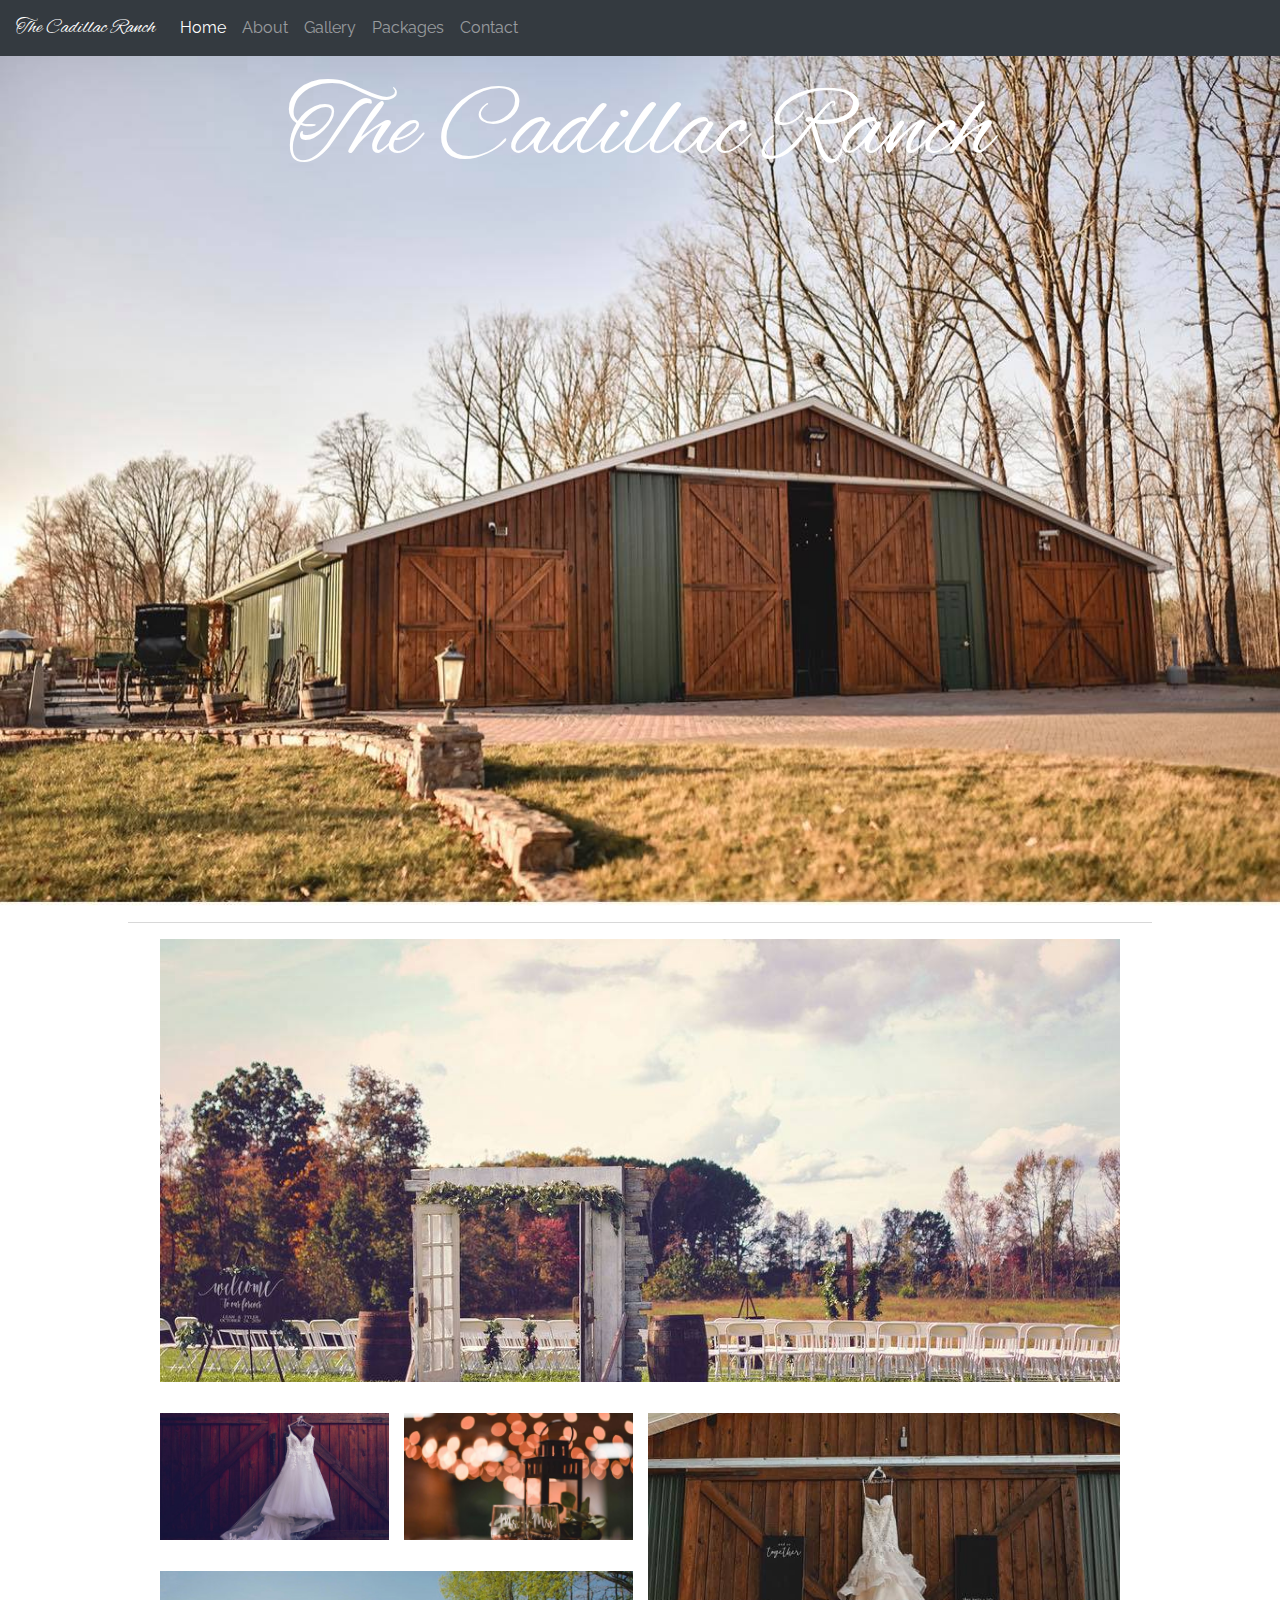
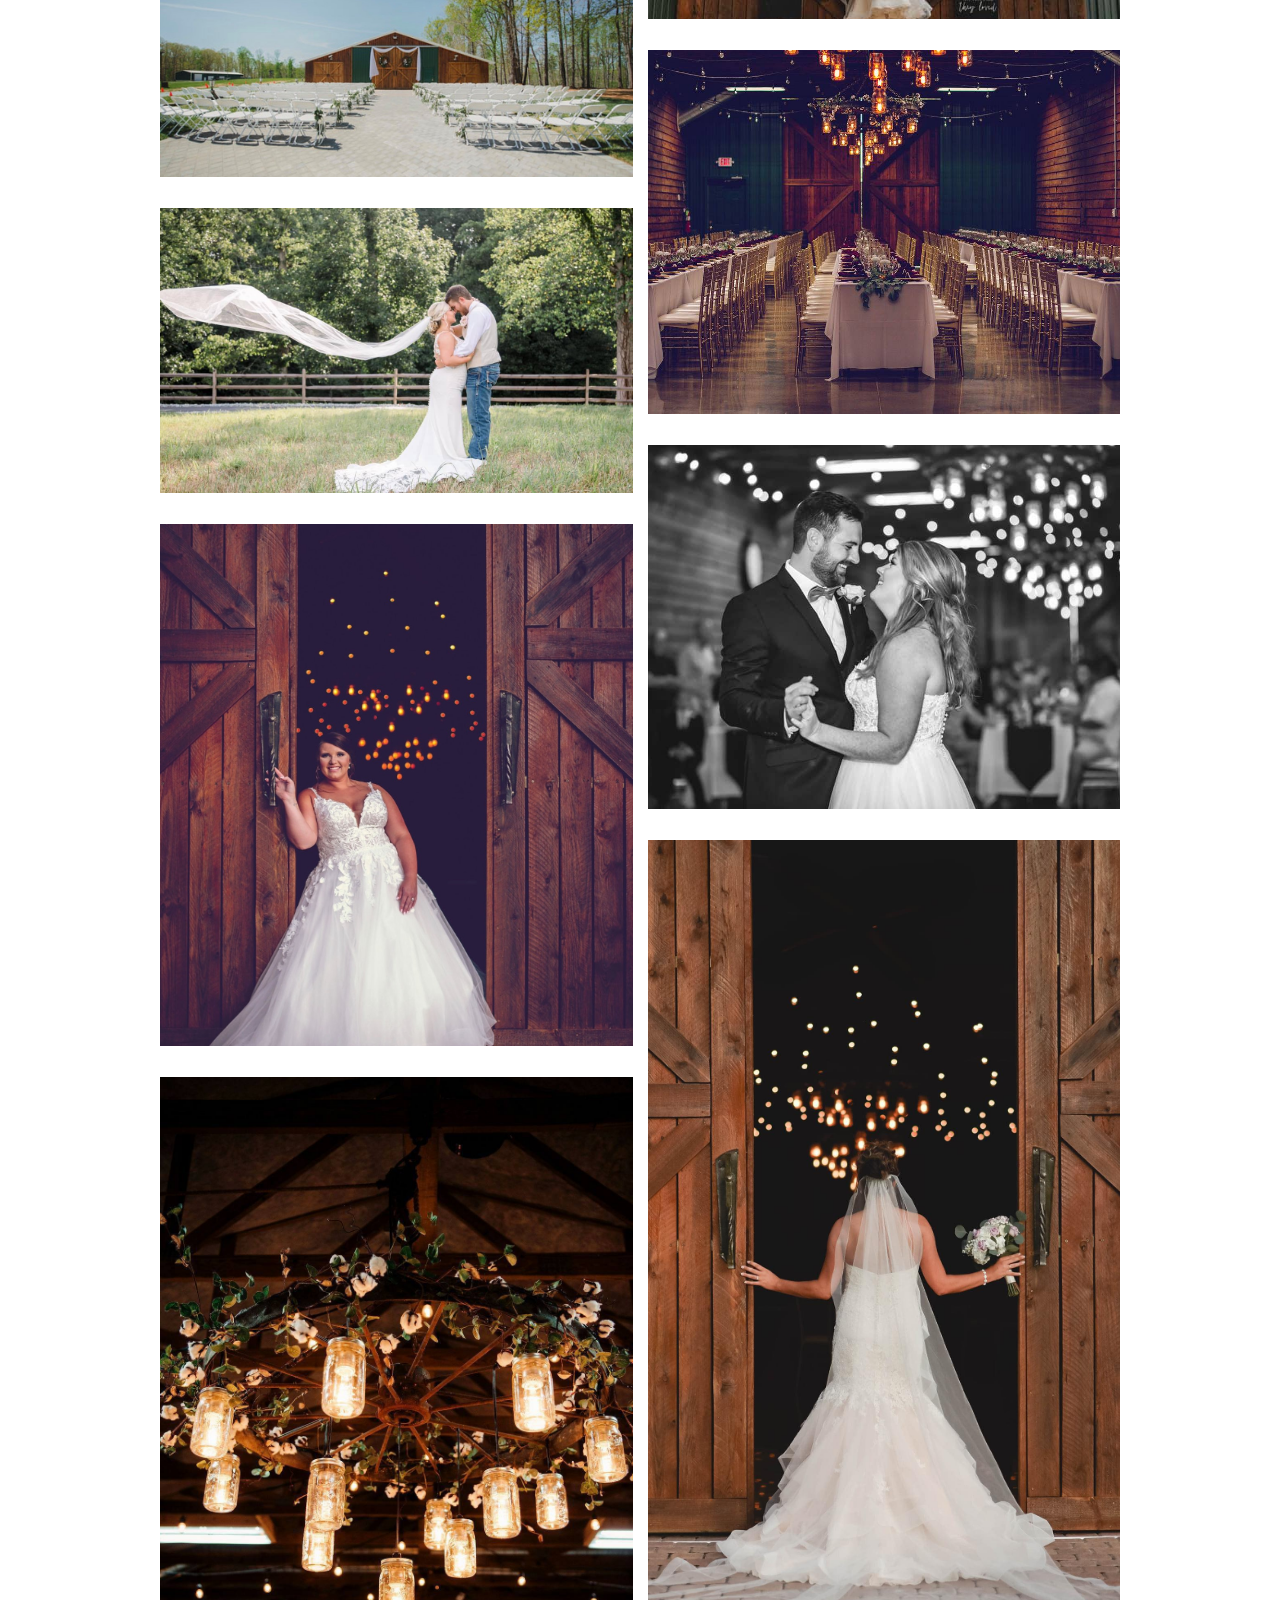
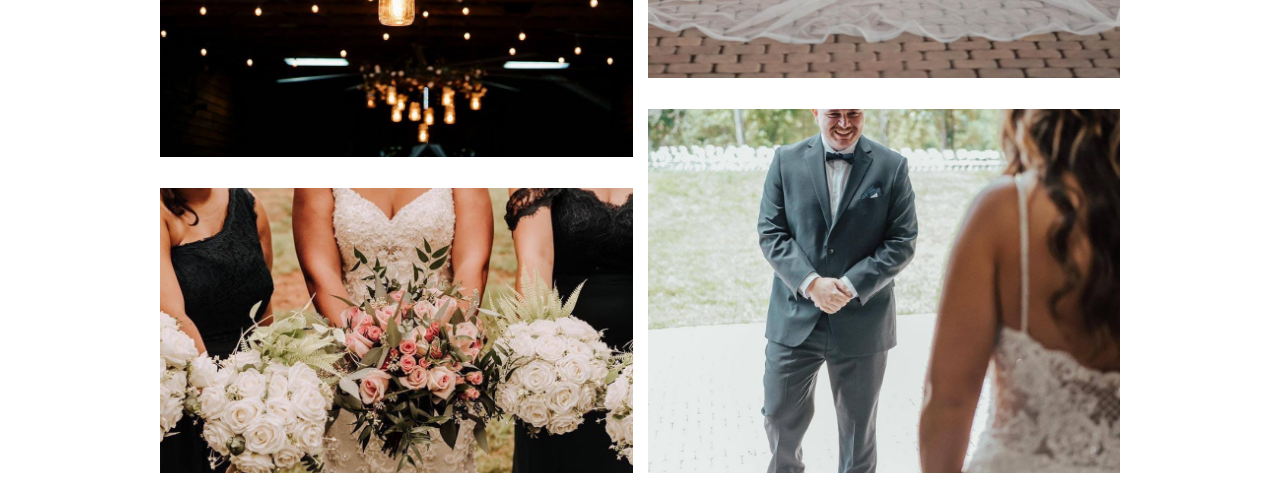
<file: index.html>
<!DOCTYPE HTML>
<html>

<head>
	<title>The Cadillac Ranch</title>
	<meta charset="utf-8" />
	<meta name="viewport" content="width=device-width, initial-scale=1, user-scalable=no" />
	<link rel="stylesheet" href="assets/css/main.css" />
	<link rel="stylesheet" href="https://stackpath.bootstrapcdn.com/bootstrap/4.3.1/css/bootstrap.min.css"
		integrity="sha384-ggOyR0iXCbMQv3Xipma34MD+dH/1fQ784/j6cY/iJTQUOhcWr7x9JvoRxT2MZw1T" crossorigin="anonymous">
	<script src="https://code.jquery.com/jquery-3.3.1.slim.min.js"
		integrity="sha384-q8i/X+965DzO0rT7abK41JStQIAqVgRVzpbzo5smXKp4YfRvH+8abtTE1Pi6jizo"
		crossorigin="anonymous"></script>
	<script src="https://cdnjs.cloudflare.com/ajax/libs/popper.js/1.14.7/umd/popper.min.js"
		integrity="sha384-UO2eT0CpHqdSJQ6hJty5KVphtPhzWj9WO1clHTMGa3JDZwrnQq4sF86dIHNDz0W1"
		crossorigin="anonymous"></script>
	<script src="https://stackpath.bootstrapcdn.com/bootstrap/4.3.1/js/bootstrap.min.js"
		integrity="sha384-JjSmVgyd0p3pXB1rRibZUAYoIIy6OrQ6VrjIEaFf/nJGzIxFDsf4x0xIM+B07jRM"
		crossorigin="anonymous"></script>
	<noscript>
		<link rel="stylesheet" href="assets/css/noscript.css" />
	</noscript>
</head>

<body class="is-preload">
	<nav class="navbar sticky-top navbar-expand-lg navbar-dark bg-dark scrolling-navbar"> <a class="navbar-brand"
			href="#">The Cadillac Ranch</a>
		<button class="navbar-toggler" type="button" data-toggle="collapse" data-target="#navbarTogglerDemo02"
			aria-controls="navbarTogglerDemo02" aria-expanded="false" aria-label="Toggle navigation"> <span
				class="navbar-toggler-icon"></span> </button>
		<div class="collapse navbar-collapse" id="navbarTogglerDemo02" style="height: 40px;">
			<ul class="navbar-nav mr-auto mt-2 mt-lg-0">
				<li class="nav-item active"> <a class="nav-link" href="#">Home<span class="sr-only">(current)</span></a> </li>
				<li class="nav-item"> <a class="nav-link" href="about.html">About</a> </li>
				<li class="nav-item"> <a class="nav-link" href="gallery.html">Gallery</a> </li>
				<li class="nav-item"> <a class="nav-link" href="packages.html">Packages</a> </li>
				<li class="nav-item"> <a class="nav-link" href="contact.html">Contact</a> </li>
			</ul>
		</div>
	</nav>
	<div class="wrapHeader" style="position: relative;">
		<div class="galleryHeader">
			<figure class="gallery__item gallery__item--bg-0">
				<div class="container" class="galleryHeader__img">
					<p class="weddingHeader" style="color: white; font-size: 8vw; ">The Cadillac Ranch</p>
				</div>
				<img src="images/bg.jpg" alt="03" class="galleryHeader__img" style="width: 100%;">
				
			</figure>
		</div>
	</div>
	<hr class="solid" style="margin-left: 10vw; margin-right: 10vw; background-color: black; opacity: 15%;">

		<div id="wrapper">
			
			<div class="wrap">

				<div class="gallery">
						<figure class="gallery__item gallery__item--bg-1">
						<a href="#img3"> <img src="images/fulls/03.jpg" alt="03" class="gallery__img"> </a>
						<div class="lightbox" id="img3"> <img src="images/fulls/03.jpg" alt=""> <a href="#_"
								class="btn-close">&times;</a> </div>
					</figure>
					<figure class="gallery__item gallery__item--1">
						<a href="#img1"> <img src="images/fulls/01.jpg" alt="01" class="gallery__img"> </a>
						<div class="lightbox" id="img1"> <img src="images/fulls/01.jpg" alt=""> <a href="#_"
								class="btn-close">&times;</a> </div>
					</figure>
					<figure class="gallery__item gallery__item--2">
						<a href="#img2"> <img src="images/fulls/02.jpg" alt="02" class="gallery__img"> </a>
						<div class="lightbox" id="img2"> <img src="images/fulls/02.jpg" alt=""> <a href="#_"
								class="btn-close">&times;</a> </div>
					</figure>
					<figure class="gallery__item gallery__item--4">
						<a href="#img4"> <img src="images/fulls/04.jpg" alt="04" class="gallery__img"> </a>
						<div class="lightbox" id="img4"> <img src="images/fulls/04.jpg" alt=""> <a href="#_"
								class="btn-close">&times;</a> </div>
					</figure>
				
					<figure class="gallery__item gallery__item--6">
						<a href="#img6"> <img src="images/fulls/06.jpg" alt="06" class="gallery__img"> </a>
						<div class="lightbox" id="img6"> <img src="images/fulls/06.jpg" alt=""> <a href="#_"
								class="btn-close">&times;</a> </div>
					</figure>
					<figure class="gallery__item gallery__item--7">
						<a href="#img7"> <img src="images/fulls/07.jpg" alt="07" class="gallery__img"> </a>
						<div class="lightbox" id="img7"> <img src="images/fulls/07.jpg" alt=""> <a href="#_"
								class="btn-close">&times;</a> </div>
					</figure>
					<figure class="gallery__item gallery__item--8">
						<a href="#img8"> <img src="images/fulls/08.jpg" alt="08" class="gallery__img"> </a>
						<div class="lightbox" id="img8"> <img src="images/fulls/08.jpg" alt=""> <a href="#_"
								class="btn-close">&times;</a> </div>
					</figure>
					<figure class="gallery__item gallery__item--9">
						<a href="#img9"> <img src="images/fulls/09.jpg" alt="09" class="gallery__img"> </a>
						<div class="lightbox" id="img9"> <img src="images/fulls/09.jpg" alt=""> <a href="#_"
								class="btn-close">&times;</a> </div>
					</figure>
					<figure class="gallery__item gallery__item--15">
						<a href="#img15"> <img src="images/fulls/15.jpg" alt="15" class="gallery__img"> </a>
						<div class="lightbox" id="img15"> <img src="images/fulls/15.jpg" alt=""> <a href="#_"
								class="btn-close">&times;</a> </div>
					</figure>
					<figure class="gallery__item gallery__item--16">
						<a href="#img16"> <img src="images/fulls/16.jpg" alt="16" class="gallery__img"> </a>
						<div class="lightbox" id="img16"> <img src="images/fulls/16.jpg" alt=""> <a href="#_"
								class="btn-close">&times;</a> </div>
					</figure>
					<figure class="gallery__item gallery__item--17">
						<a href="#img17"> <img src="images/fulls/17.jpg" alt="17" class="gallery__img"> </a>
						<div class="lightbox" id="img17"> <img src="images/fulls/17.jpg" alt=""> <a href="#_"
								class="btn-close">&times;</a> </div>
					</figure>
					<figure class="gallery__item gallery__item--18">
						<a href="#img18"> <img src="images/fulls/18.jpg" alt="18" class="gallery__img"> </a>
						<div class="lightbox" id="img18"> <img src="images/fulls/18.jpg" alt=""> <a href="#_"
								class="btn-close">&times;</a> </div>
					</figure>
					<figure class="gallery__item gallery__item--20">
						<a href="#img20"> <img src="images/fulls/20.jpg" alt="20" class="gallery__img"> </a>
						<div class="lightbox" id="img20"> <img src="images/fulls/20.jpg" alt=""> <a href="#_"
								class="btn-close">&times;</a> </div>
					</figure>
				</div>
			</div>
		</div>
	</div>
	<script src="assets/js/jquery.min.js"></script>
	<script src="assets/js/jquery.poptrox.min.js"></script>
	<script src="assets/js/browser.min.js"></script>
	<script src="assets/js/breakpoints.min.js"></script>
	<script src="assets/js/util.js"></script>
	<script src="assets/js/main.js"></script>
</body>

</html>
</file>
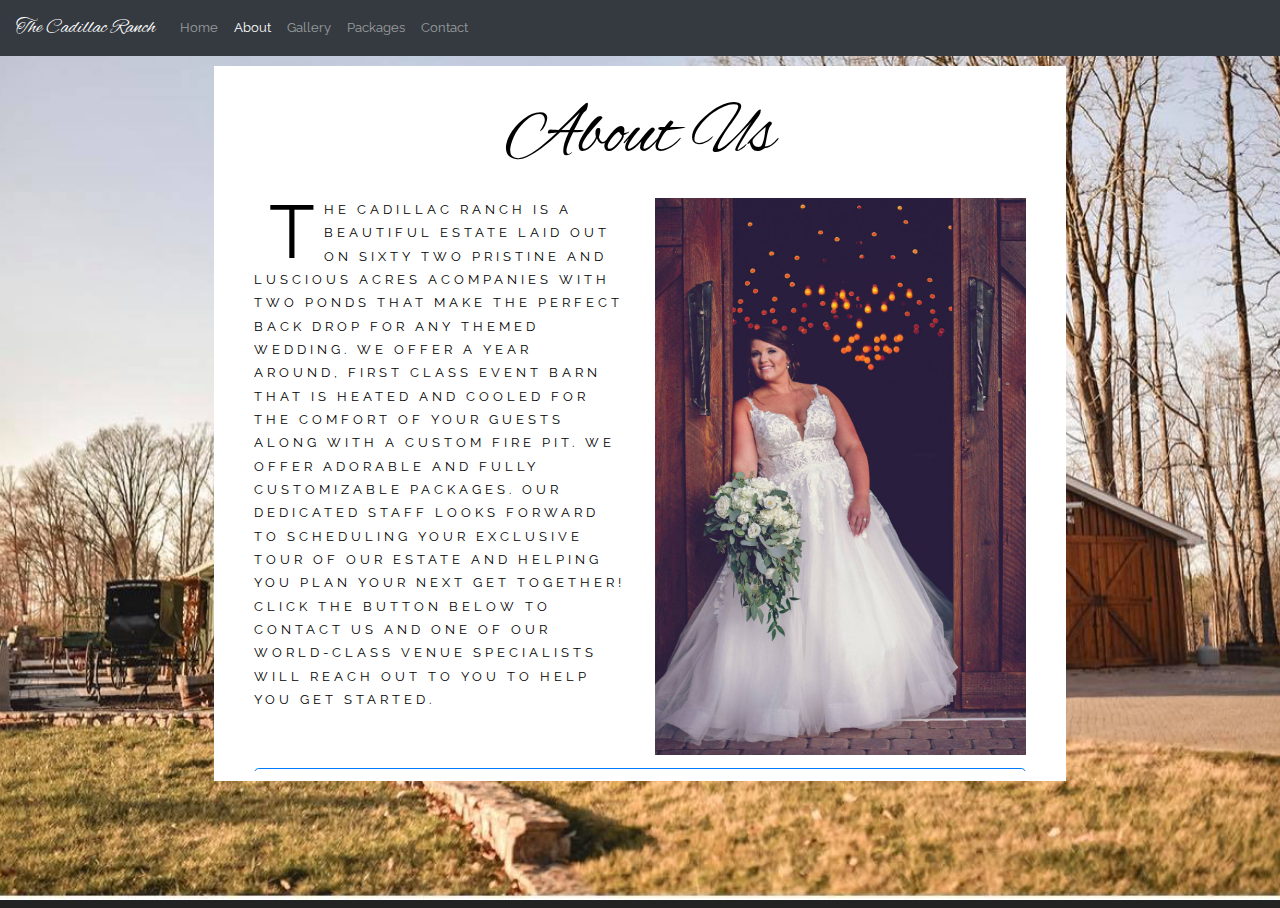
<file: about.html>
<!DOCTYPE HTML>
<html>

<head>
	<title>The Cadillac Ranch</title>
	<meta charset="utf-8" />
	<meta name="viewport" content="width=device-width, initial-scale=1, user-scalable=no" />
	<link rel="stylesheet" href="https://stackpath.bootstrapcdn.com/bootstrap/4.3.1/css/bootstrap.min.css"
		integrity="sha384-ggOyR0iXCbMQv3Xipma34MD+dH/1fQ784/j6cY/iJTQUOhcWr7x9JvoRxT2MZw1T" crossorigin="anonymous">
	<link rel="stylesheet" href="assets/css/main.css" />
	<noscript>
		<link rel="stylesheet" href="assets/css/noscript.css" />
	</noscript>
	<script src="https://code.jquery.com/jquery-3.3.1.slim.min.js"
		integrity="sha384-q8i/X+965DzO0rT7abK41JStQIAqVgRVzpbzo5smXKp4YfRvH+8abtTE1Pi6jizo"
		crossorigin="anonymous"></script>
	<script src="https://cdnjs.cloudflare.com/ajax/libs/popper.js/1.14.7/umd/popper.min.js"
		integrity="sha384-UO2eT0CpHqdSJQ6hJty5KVphtPhzWj9WO1clHTMGa3JDZwrnQq4sF86dIHNDz0W1"
		crossorigin="anonymous"></script>
	<script src="https://stackpath.bootstrapcdn.com/bootstrap/4.3.1/js/bootstrap.min.js"
		integrity="sha384-JjSmVgyd0p3pXB1rRibZUAYoIIy6OrQ6VrjIEaFf/nJGzIxFDsf4x0xIM+B07jRM"
		crossorigin="anonymous"></script>
</head>

<body class="is-preload" onload="onPageLoad()">
	<nav class="navbar sticky-top navbar-expand-lg navbar-dark bg-dark scrolling-navbar"> <a class="navbar-brand"
			href="index.html">The Cadillac Ranch</a>
		<button class="navbar-toggler" type="button" data-toggle="collapse" data-target="#navbarTogglerDemo02"
			aria-controls="navbarTogglerDemo02" aria-expanded="false" aria-label="Toggle navigation"> <span
				class="navbar-toggler-icon"></span> </button>
		<div class="collapse navbar-collapse" id="navbarTogglerDemo02" style="height: 40px;">
			<ul class="navbar-nav mr-auto mt-2 mt-lg-0">
				<li class="nav-item"> <a class="nav-link" href="index.html">Home</a> </li>
				<li class="nav-item active"> <a class="nav-link" href="#">About<span
							class="sr-only">(current)</span></a> </li>
				<li class="nav-item"> <a class="nav-link" href="gallery.html">Gallery</a> </li>
				<li class="nav-item"> <a class="nav-link" href="packages.html">Packages</a> </li>
				<li class="nav-item"> <a class="nav-link" href="contact.html">Contact</a> </li>
			</ul>
		</div>
	</nav>
	<div class="parallaxNoScroll">
		<div id="galleryWrapper">
			<section id="main" style="overflow: hidden; align-self: center;">
				<div class="itemsContact" style="align-items: center;">
					<div class="item span-10" style="align-items: center; height: calc(85vh - 70px)">
						<p class="weddingHeaderNoPosition" style="text-align: center; font-size: 72; margin-top: 25px; margin-bottom: 25px;">About Us </p>

						<div class="container" style="overflow: hidden; align-items: center;">
							<div class='container'>
								<div class='row'>
									<div class='col-md'>
										<div class='text' style="line-height: 1.75em; letter-spacing: 4px;">
											<p><span class="firstcharacter">T</span>HE CADILLAC RANCH IS A BEAUTIFUL ESTATE LAID OUT ON SIXTY TWO PRISTINE
												AND LUSCIOUS ACRES ACOMPANIES WITH TWO PONDS THAT MAKE THE PERFECT BACK
												DROP FOR ANY THEMED WEDDING. WE OFFER A YEAR AROUND, FIRST CLASS EVENT
												BARN THAT IS HEATED AND COOLED FOR THE COMFORT OF YOUR GUESTS ALONG WITH
												A CUSTOM FIRE PIT. WE OFFER ADORABLE AND FULLY CUSTOMIZABLE PACKAGES.
												OUR DEDICATED STAFF LOOKS FORWARD TO SCHEDULING YOUR EXCLUSIVE TOUR OF
												OUR ESTATE AND HELPING YOU PLAN YOUR NEXT GET TOGETHER! CLICK THE BUTTON BELOW TO CONTACT US AND ONE OF OUR WORLD-CLASS VENUE SPECIALISTS WILL REACH OUT TO YOU TO HELP YOU GET STARTED.</p>												
										</div>
										<br />
										<br />
									</div>
									<div class='col-md'>
										<img src='images/fulls/au-1.jpg'
											alt='' style="width: 100%; float: right; ">
									</div>
								</div>
								<br />
								<a class="btn btn-outline-primary btn-lg btn-block" href="contact.html" role="button">Contact Us for Booking Details</a>
								<br />
							</div>
						</div>
					</div>
			</section>
		</div>
	</div>
	<script src="assets/js/jquery.min.js"></script>
	<script src="assets/js/jquery.poptrox.min.js"></script>
	<script src="assets/js/browser.min.js"></script>
	<script src="assets/js/breakpoints.min.js"></script>
	<script src="assets/js/util.js"></script>
	<script src="assets/js/about.js"></script>
</body>

</html>
</file>
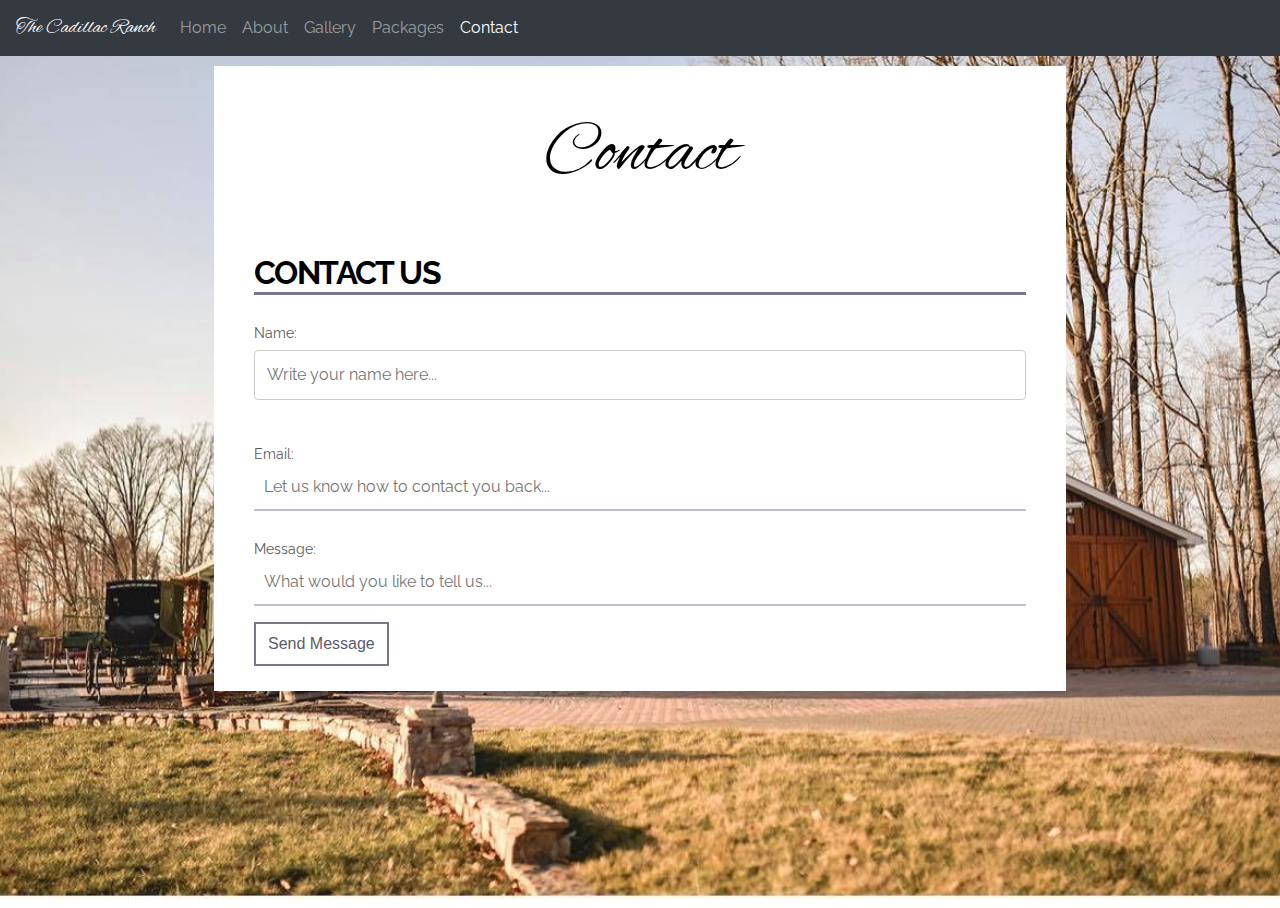
<file: contact.html>
<!DOCTYPE HTML>
<html>

<head>
	<title>The Cadillac Ranch</title>
	<meta charset="utf-8" />
	<meta name="viewport" content="width=device-width, initial-scale=1, user-scalable=no" />
	<link rel="stylesheet" href="assets/css/main.css" />
	<link rel="stylesheet" href="https://stackpath.bootstrapcdn.com/bootstrap/4.3.1/css/bootstrap.min.css"
		integrity="sha384-ggOyR0iXCbMQv3Xipma34MD+dH/1fQ784/j6cY/iJTQUOhcWr7x9JvoRxT2MZw1T" crossorigin="anonymous">
	<script src="https://code.jquery.com/jquery-3.3.1.slim.min.js"
		integrity="sha384-q8i/X+965DzO0rT7abK41JStQIAqVgRVzpbzo5smXKp4YfRvH+8abtTE1Pi6jizo"
		crossorigin="anonymous"></script>
	<script src="https://cdnjs.cloudflare.com/ajax/libs/popper.js/1.14.7/umd/popper.min.js"
		integrity="sha384-UO2eT0CpHqdSJQ6hJty5KVphtPhzWj9WO1clHTMGa3JDZwrnQq4sF86dIHNDz0W1"
		crossorigin="anonymous"></script>
	<script src="https://stackpath.bootstrapcdn.com/bootstrap/4.3.1/js/bootstrap.min.js"
		integrity="sha384-JjSmVgyd0p3pXB1rRibZUAYoIIy6OrQ6VrjIEaFf/nJGzIxFDsf4x0xIM+B07jRM"
		crossorigin="anonymous"></script>
		<link rel="stylesheet" href="https://use.fontawesome.com/releases/v5.0.8/css/all.css" integrity="sha384-3AB7yXWz4OeoZcPbieVW64vVXEwADiYyAEhwilzWsLw+9FgqpyjjStpPnpBO8o8S" crossorigin="anonymous">

	<noscript>
		<link rel="stylesheet" href="assets/css/noscript.css" />
	</noscript>
</head>

<body class="is-preload">
	<nav class="navbar sticky-top navbar-expand-lg navbar-dark bg-dark scrolling-navbar"> <a class="navbar-brand"
			href="index.html">The Cadillac Ranch</a>
		<button class="navbar-toggler" type="button" data-toggle="collapse" data-target="#navbarTogglerDemo02"
			aria-controls="navbarTogglerDemo02" aria-expanded="false" aria-label="Toggle navigation"> <span
				class="navbar-toggler-icon"></span> </button>
		<div class="collapse navbar-collapse" id="navbarTogglerDemo02" style="height: 40px;">
			<ul class="navbar-nav mr-auto mt-2 mt-lg-0">
				<li class="nav-item"> <a class="nav-link" href="index.html">Home</a> </li>
				<li class="nav-item"> <a class="nav-link" href="about.html">About</a> </li>
				<li class="nav-item"> <a class="nav-link" href="gallery.html">Gallery</a> </li>
				<li class="nav-item"> <a class="nav-link" href="packages.html">Packages</a> </li>
				<li class="nav-item active"> <a class="nav-link" href="#">Contact<span class="sr-only">(current)</span></a> </li>
			</ul>
		</div>
	</nav>
	<div class="parallaxNoScroll">
		<div id="galleryWrapper">
			<section id="main" style="overflow: hidden;">
				<div class="itemsContact">
					<div class="item span-10" style="align-items: center; height: calc(75vh - 70px)">
						<p class="weddingHeaderNoPosition"
							style="text-align: center; font-size: 72; margin-top: 25px; margin-bottom: 25px;">Contact
						</p>
						<form class="form" action="mail.php" method="POST" >
							<h2 style="color: black; font-weight: bolder; border-bottom: 3px solid #78788c;">CONTACT US
							</h2>
							<p class="pform" type="Name:">
								<input placeholder="Write your name here..." type="text" name="name">
							</p>
							<p class="pform" type="Email:">
								<input placeholder="Let us know how to contact you back..." type="email" name="email">
							</p>
							<p class="pform" type="Message:">
								<input placeholder="What would you like to tell us..." name="message">
							</p>
							<button>Send Message</button>
							<br />
							<br />
							
							
						</form>
						<div>
							<p style="color: gray; text-align: center;">
							<span class="fa fa-envelope"></span>thecadillacranchvenue@gmail.com |
							<span class="fa fa-phone"></span> 336-264-6610 |
							<span class="fab fa-facebook-f"></span> <a href="https://www.facebook.com/cadillacranchvenue" style="color: gray; text-decoration: underline;">The Cadillac Ranch</a>
						</p>
						<br />
						</div>
					</div>
			</section>
		</div>
	</div>
	<script src="assets/js/jquery.min.js"></script>
	<script src="assets/js/jquery.poptrox.min.js"></script>
	<script src="assets/js/browser.min.js"></script>
	<script src="assets/js/breakpoints.min.js"></script>
	<script src="assets/js/util.js"></script>
	<script src="assets/js/about.js"></script>
</body>

</html>
</file>
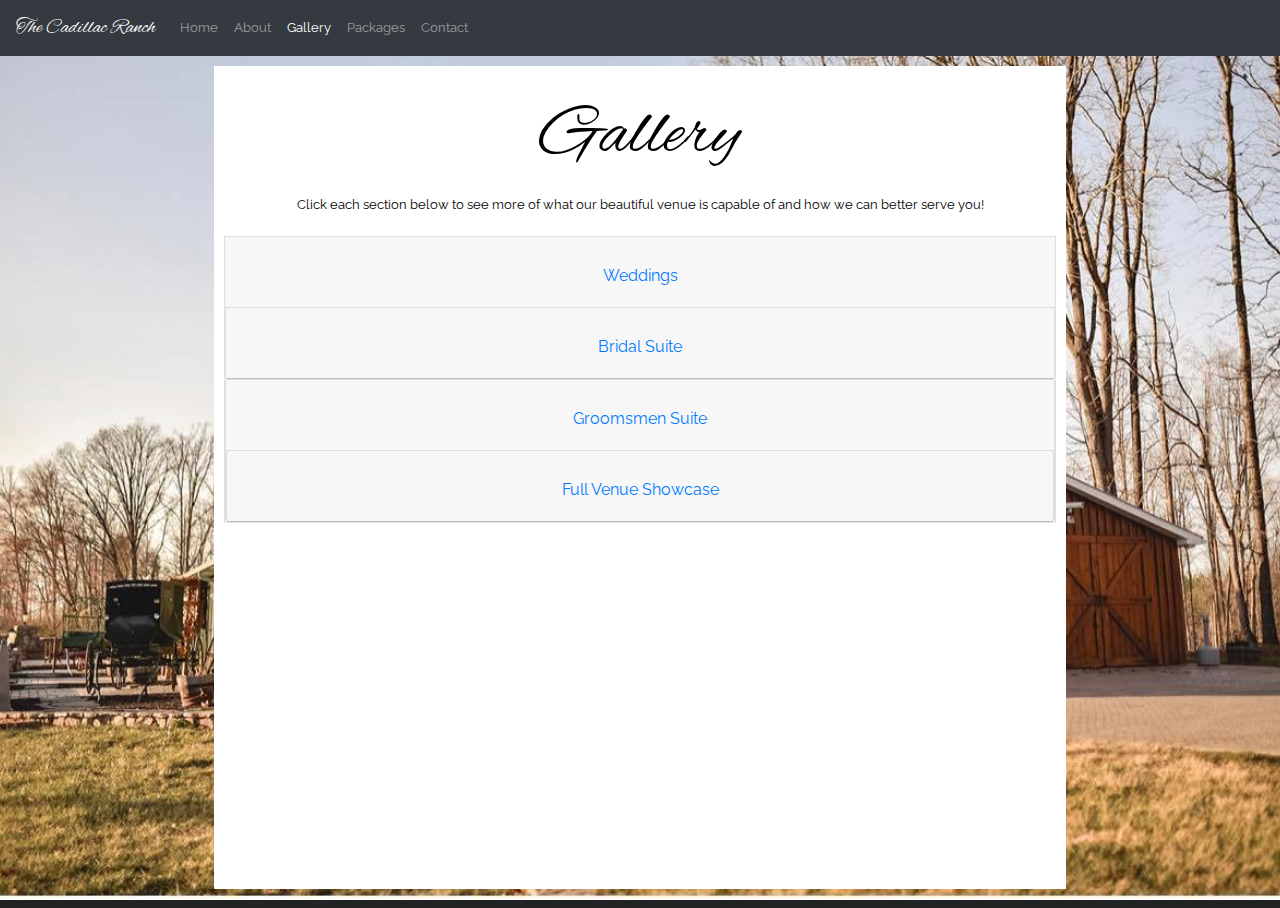
<file: gallery.html>
<!DOCTYPE HTML>
<html>

<head>
	<title>The Cadillac Ranch</title>
	<meta charset="utf-8" />
	<meta name="viewport" content="width=device-width, initial-scale=1, user-scalable=no" />
	<link rel="stylesheet" href="https://stackpath.bootstrapcdn.com/bootstrap/4.3.1/css/bootstrap.min.css"
		integrity="sha384-ggOyR0iXCbMQv3Xipma34MD+dH/1fQ784/j6cY/iJTQUOhcWr7x9JvoRxT2MZw1T" crossorigin="anonymous">
	<link rel="stylesheet" href="assets/css/main.css" />
	<noscript>
		<link rel="stylesheet" href="assets/css/noscript.css" />
	</noscript>
	<script src="https://code.jquery.com/jquery-3.3.1.slim.min.js"
		integrity="sha384-q8i/X+965DzO0rT7abK41JStQIAqVgRVzpbzo5smXKp4YfRvH+8abtTE1Pi6jizo"
		crossorigin="anonymous"></script>
	<script src="https://cdnjs.cloudflare.com/ajax/libs/popper.js/1.14.7/umd/popper.min.js"
		integrity="sha384-UO2eT0CpHqdSJQ6hJty5KVphtPhzWj9WO1clHTMGa3JDZwrnQq4sF86dIHNDz0W1"
		crossorigin="anonymous"></script>
	<script src="https://stackpath.bootstrapcdn.com/bootstrap/4.3.1/js/bootstrap.min.js"
		integrity="sha384-JjSmVgyd0p3pXB1rRibZUAYoIIy6OrQ6VrjIEaFf/nJGzIxFDsf4x0xIM+B07jRM"
		crossorigin="anonymous"></script>
</head>

<body class="is-preload">
	<nav class="navbar sticky-top navbar-expand-lg navbar-dark bg-dark scrolling-navbar"> <a class="navbar-brand"
			href="index.html">The Cadillac Ranch</a>
		<button class="navbar-toggler" type="button" data-toggle="collapse" data-target="#navbarTogglerDemo02"
			aria-controls="navbarTogglerDemo02" aria-expanded="false" aria-label="Toggle navigation"> <span
				class="navbar-toggler-icon"></span> </button>
		<div class="collapse navbar-collapse" id="navbarTogglerDemo02" style="height: 40px;">
			<ul class="navbar-nav mr-auto mt-2 mt-lg-0">
				<li class="nav-item"> <a class="nav-link" href="index.html">Home</a> </li>
				<li class="nav-item"> <a class="nav-link" href="about.html">About</a> </li>
				<li class="nav-item active"> <a class="nav-link" href="#">Gallery<span
							class="sr-only">(current)</span></a> </li>
				<li class="nav-item"> <a class="nav-link" href="packages.html">Packages</a> </li>
				<li class="nav-item"> <a class="nav-link" href="contact.html">Contact</a> </li>
			</ul>
		</div>
	</nav>
	<div class="parallaxNoScroll">
		<div id="galleryWrapper">
			<section id="main" style="overflow: hidden;">
				<div class="itemsContact">
					<div class="item span-11">
						<p class="weddingHeaderNoPosition"
							style="text-align: center; font-size: 72; margin-top: 25px; margin-bottom: 25px;">Gallery
						</p>
						<p style="text-align: center; font-size: 40; margin-top: 25px; margin-bottom: 25px;">Click each
							section below to see more of what our beautiful venue is capable of and how we can better
							serve you!</p>
						<div class="accordion" id="accordionExample">
							<div class="card text-center">
								<div class="card-header" id="headingOne">
									<h2 class="mb-0">
										<button class="btn btn-link" type="button" data-toggle="collapse"
											data-target="#collapseOne" aria-expanded="true" aria-controls="collapseOne">
											Weddings
										</button>
									</h2>
								</div>
								<div id="collapseOne" class="collapse" aria-labelledby="headingOne"
									data-parent="#accordionExample">
									<div class="card-body" style="margin: 0; padding: 0;">
										<div class="flexbox">
											<!-- <img class="flex" src="images/fulls/g1.jpg" alt="">  -->
											<a href="#img1"> <img src="images/fulls/g27.jpg" alt="1"
													class="gallery__img_padding"> </a>
											<div class="lightbox" id="img1"> <img src="images/fulls/g1.jpg" alt=""
													style="margin: 25px"> <a href="#_" class="btn-close">&times;</a>
											</div>
											<a href="#img2"> <img src="images/fulls/g2.jpg" alt="2"
													class="gallery__img_padding"> </a>
											<div class="lightbox" id="img2"> <img src="images/fulls/g2.jpg" alt=""> <a
													href="#_" class="btn-close">&times;</a> </div>
											<a href="#img3"> <img src="images/fulls/g3.jpg" alt="3"
													class="gallery__img_padding"> </a>
											<div class="lightbox" id="img3"> <img src="images/fulls/g3.jpg" alt=""> <a
													href="#_" class="btn-close">&times;</a> </div>
											<a href="#img4"> <img src="images/fulls/g4.jpg" alt="4"
													class="gallery__img_padding"> </a>
											<div class="lightbox" id="img4"> <img src="images/fulls/g4.jpg" alt=""> <a
													href="#_" class="btn-close">&times;</a> </div>
											<a href="#img5"> <img src="images/fulls/g5.jpg" alt="5"
													class="gallery__img_padding"> </a>
											<div class="lightbox" id="img5"> <img src="images/fulls/g5.jpg" alt=""> <a
													href="#_" class="btn-close">&times;</a> </div>
											<a href="#img6"> <img src="images/fulls/g6.jpg" alt="6"
													class="gallery__img_padding"> </a>
											<div class="lightbox" id="img6"> <img src="images/fulls/g6.jpg" alt=""> <a
													href="#_" class="btn-close">&times;</a> </div>
											<a href="#img7"> <img src="images/fulls/g7.jpg" alt="7"
													class="gallery__img_padding"> </a>
											<div class="lightbox" id="img7"> <img src="images/fulls/g7.jpg" alt=""> <a
													href="#_" class="btn-close">&times;</a> </div>
											<a href="#img8"> <img src="images/fulls/g8.jpg" alt="8"
													class="gallery__img_padding"> </a>
											<div class="lightbox" id="img8"> <img src="images/fulls/g8.jpg" alt=""> <a
													href="#_" class="btn-close">&times;</a> </div>
											<a href="#img9"> <img src="images/fulls/g9.jpg" alt="9"
													class="gallery__img_padding"> </a>
											<div class="lightbox" id="img\9"> <img src="images/fulls/g9.jpg" alt=""> <a
													href="#_" class="btn-close">&times;</a> </div>
											<a href="#img10"> <img src="images/fulls/g10.jpg" alt="10"
													class="gallery__img_padding"> </a>
											<div class="lightbox" id="img10"> <img src="images/fulls/g10.jpg" alt=""> <a
													href="#_" class="btn-close">&times;</a> </div>
											<a href="#img11"> <img src="images/fulls/g11.jpg" alt="1"
													class="gallery__img_padding"> </a>
											<div class="lightbox" id="img11"> <img src="images/fulls/g11.jpg" alt=""> <a
													href="#_" class="btn-close">&times;</a> </div>
											<a href="#img12"> <img src="images/fulls/g12.jpg" alt="1"
													class="gallery__img_padding"> </a>
											<div class="lightbox" id="img12"> <img src="images/fulls/g12.jpg" alt=""> <a
													href="#_" class="btn-close">&times;</a> </div>
											<a href="#img13"> <img src="images/fulls/g13.jpg" alt="1"
													class="gallery__img_padding"> </a>
											<div class="lightbox" id="img13"> <img src="images/fulls/g13.jpg" alt=""> <a
													href="#_" class="btn-close">&times;</a> </div>
											<a href="#img14"> <img src="images/fulls/g14.jpg" alt="1"
													class="gallery__img_padding"> </a>
											<div class="lightbox" id="img14"> <img src="images/fulls/g14.jpg" alt=""> <a
													href="#_" class="btn-close">&times;</a> </div>
											<a href="#img15"> <img src="images/fulls/g15.jpg" alt="1"
													class="gallery__img_padding"> </a>
											<div class="lightbox" id="img15"> <img src="images/fulls/g15.jpg" alt=""> <a
													href="#_" class="btn-close">&times;</a> </div>
											<a href="#img16"> <img src="images/fulls/g16.jpg" alt="1"
													class="gallery__img_padding"> </a>
											<div class="lightbox" id="img16"> <img src="images/fulls/g16.jpg" alt=""> <a
													href="#_" class="btn-close">&times;</a> </div>
											<a href="#img17"> <img src="images/fulls/g17.jpg" alt="1"
													class="gallery__img_padding"> </a>
											<div class="lightbox" id="img17"> <img src="images/fulls/g17.jpg" alt=""> <a
													href="#_" class="btn-close">&times;</a> </div>
											<a href="#img18"> <img src="images/fulls/g18.jpg" alt="1"
													class="gallery__img_padding"> </a>
											<div class="lightbox" id="img18"> <img src="images/fulls/g18.jpg" alt=""> <a
													href="#_" class="btn-close">&times;</a> </div>
											<a href="#img19"> <img src="images/fulls/g19.jpg" alt="1"
													class="gallery__img_padding"> </a>
											<div class="lightbox" id="img19"> <img src="images/fulls/g19.jpg" alt=""> <a
													href="#_" class="btn-close">&times;</a> </div>
											<a href="#img20"> <img src="images/fulls/g20.jpg" alt="1"
													class="gallery__img_padding"> </a>
											<div class="lightbox" id="img20"> <img src="images/fulls/g20.jpg" alt=""> <a
													href="#_" class="btn-close">&times;</a> </div>
											<a href="#img21"> <img src="images/fulls/g21.jpg" alt="1"
													class="gallery__img_padding"> </a>
											<div class="lightbox" id="img21"> <img src="images/fulls/g21.jpg" alt=""> <a
													href="#_" class="btn-close">&times;</a> </div>
											<a href="#img22"> <img src="images/fulls/g22.jpg" alt="1"
													class="gallery__img_padding"> </a>
											<a href="#img27"> <img src="images/fulls/g1.jpg" alt="1"
													class="gallery__img_padding"> </a>
											<div class="lightbox" id="img27"> <img src="images/fulls/g1.jpg" alt=""
													style="margin: 25px"> <a href="#_" class="btn-close">&times;</a>
											</div>
											<div class="lightbox" id="img23"> <img src="images/fulls/g23.jpg" alt=""> <a
													href="#_" class="btn-close">&times;</a> </div>
											<a href="#img24"> <img src="images/fulls/g24.jpg" alt="16"
													class="gallery__img_padding"> </a>
											<div class="lightbox" id="img24"> <img src="images/fulls/g24.jpg" alt=""> <a
													href="#_" class="btn-close">&times;</a> </div>
											<a href="#img25"> <img src="images/fulls/g25.jpg" alt="16"
													class="gallery__img_padding"> </a>
											<div class="lightbox" id="img25"> <img src="images/fulls/g25.jpg" alt=""> <a
													href="#_" class="btn-close">&times;</a> </div>
											<a href="#img25"> <img src="images/fulls/g26.jpg" alt="16"
													class="gallery__img_padding"> </a>
											<div class="lightbox" id="img27"> <img src="images/fulls/g28.jpg" alt=""> <a
													href="#_" class="btn-close">&times;</a> </div>
											<a href="#img28"> <img src="images/fulls/g28.jpg" alt="16"
													class="gallery__img_padding"> </a>
											<div class="lightbox" id="img29"> <img src="images/fulls/g29.jpg" alt=""> <a
													href="#_" class="btn-close">&times;</a> </div>
											<a href="#img29"> <img src="images/fulls/g29.jpg" alt="16"
													class="gallery__img_padding"> </a>
											<div class="lightbox" id="img30"> <img src="images/fulls/g30.jpg" alt=""> <a
													href="#_" class="btn-close">&times;</a> </div>
											<a href="#img30"> <img src="images/fulls/g30.jpg" alt="16"
													class="gallery__img_padding"> </a>
											<div class="lightbox" id="img31"> <img src="images/fulls/g31.jpg" alt=""> <a
													href="#_" class="btn-close">&times;</a> </div>
											<a href="#img31"> <img src="images/fulls/g31.jpg" alt="16"
													class="gallery__img_padding"> </a>
											<!-- <img class="flex" src="images/fulls/g24.jpg" alt=""> </div> -->
										</div>
									</div>
								</div>
								<div class="card text-center">
									<div class="card-header" id="headingTwo">
										<h2 class="mb-0">
											<button class="btn btn-link collapsed" type="7button" data-toggle="collapse"
												data-target="#collapseTwo" aria-expanded="false"
												aria-controls="collapseTwo">
												Bridal Suite
											</button>
										</h2>
									</div>
									<div id="collapseTwo" class="collapse" aria-labelledby="headingTwo"
										data-parent="#accordionExample">
										<div class="flexbox">
											<div class="lightbox" id="bs1"> <img src="images/fulls/bs1.jpg" alt=""> <a
													href="#_" class="btn-close">&times;</a> </div>
											<a href="#bs1"> <img src="images/fulls/bs1.jpg" alt="16"
													class="gallery__img_padding"> </a>
											<div class="lightbox" id="bs2"> <img src="images/fulls/bs2.jpg" alt=""> <a
													href="#_" class="btn-close">&times;</a> </div>
											<a href="#bs2"> <img src="images/fulls/bs2.jpg" alt="16"
													class="gallery__img_padding"> </a>
											<div class="lightbox" id="bs3"> <img src="images/fulls/bs3.jpg" alt=""> <a
													href="#_" class="btn-close">&times;</a> </div>
											<a href="#bs3"> <img src="images/fulls/bs3.jpg" alt="16"
													class="gallery__img_padding"> </a>
											<div class="lightbox" id="bs4"> <img src="images/fulls/bs4.jpg" alt=""> <a
													href="#_" class="btn-close">&times;</a> </div>
											<a href="#bs4"> <img src="images/fulls/bs4.jpg" alt="16"
													class="gallery__img_padding"> </a>
											<div class="lightbox" id="bs5"> <img src="images/fulls/bs5.jpg" alt=""> <a
													href="#_" class="btn-close">&times;</a> </div>
											<a href="#bs5"> <img src="images/fulls/bs5.jpg" alt="16"
													class="gallery__img_padding"> </a>
											<div class="lightbox" id="bs6"> <img src="images/fulls/bs6.jpg" alt=""> <a
													href="#_" class="btn-close">&times;</a> </div>
											<a href="#bs6"> <img src="images/fulls/bs6.jpg" alt="16"
													class="gallery__img_padding"> </a>
										</div>
									</div>
								</div>
								<div class="card text-center">
									<div class="card-header" id="headingThree">
										<h2 class="mb-0">
											<button class="btn btn-link collapsed" type="button" data-toggle="collapse"
												data-target="#collapseThree" aria-expanded="false"
												aria-controls="collapseThree">
												Groomsmen Suite
											</button>
										</h2>
									</div>
									<div id="collapseThree" class="collapse" aria-labelledby="headingThree"
										data-parent="#accordionExample">
										<div class="flexbox">

											<div class="lightbox" id="gs1"> <img src="images/fulls/gs1.jpg" alt=""> <a
													href="#_" class="btn-close">&times;</a> </div>
											<a href="#gs1"> <img src="images/fulls/gs1.jpg" alt="16"
													class="gallery__img_padding"> </a>

											<div class="lightbox" id="gs2"> <img src="images/fulls/gs2.jpg" alt=""> <a
													href="#_" class="btn-close">&times;</a> </div>
											<a href="#gs2"> <img src="images/fulls/gs2.jpg" alt="16"
													class="gallery__img_padding"> </a>

											<div class="lightbox" id="gs3"> <img src="images/fulls/gs3.jpg" alt=""> <a
													href="#_" class="btn-close">&times;</a> </div>
											<a href="#gs3"> <img src="images/fulls/gs3.jpg" alt="16"
													class="gallery__img_padding"> </a>

											<div class="lightbox" id="gs4"> <img src="images/fulls/gs4.jpg" alt=""> <a
													href="#_" class="btn-close">&times;</a> </div>
											<a href="#gs4"> <img src="images/fulls/gs4.jpg" alt="16"
													class="gallery__img_padding"> </a>
										</div>
									</div>
									<div class="card text-center">
										<div class="card-header" id="headingFour">
											<h2 class="mb-0">
												<button class="btn btn-link collapsed" type="button"
													data-toggle="collapse" data-target="#collapseFour"
													aria-expanded="false" aria-controls="collapseFour">
													Full Venue Showcase
												</button>
											</h2>
										</div>
										<div id="collapseFour" class="collapse" aria-labelledby="headingFour"
											data-parent="#accordionExample">
											<div class="container" style="overflow: hidden">
												<div class="row">
													<div class="col"
														style="border: 3px solid transparent; text-align: center;"> Our
														world class team is here to assist you every step of the way
														with
														whatever event you book with us here at The Cadillac Ranch. Our
														very
														own Leah Dodson was married to the love of her life here. We
														encourage you to watch the video and see for yourself the magic
														that
														we are able to create when given the chance. We look forward to
														hearing from you. If you have any questions, please <a
															href="contact.html" style="color: tan;">contact us</a> or
														give
														us a call at 336-264-6610.
														<br /> Scroll down to see a showcase of one of our recent
														weddings!
														<br />
													</div>
												</div>
												<div class="row">
													<div class="container">
														<div style="padding:56.25% 0 0 0;position:relative;">
															<iframe
																src="https://player.vimeo.com/video/510033638?title=0&byline=0&portrait=0"
																style="position:absolute;top:0;left:0;width:100%;height:100%;"
																frameborder="0"
																allow="autoplay; fullscreen; picture-in-picture"
																allowfullscreen></iframe>
														</div>
														<script src="https://player.vimeo.com/api/player.js"></script>
													</div>
												</div>
											</div>
										</div>
									</div>
								</div>
								<!-- <div class="flexbox">
                    <img class="flex" src="https://images.pexels.com/photos/167699/pexels-photo-167699.jpeg?auto=compress&cs=tinysrgb&h=750&w=1260" alt="Mountains and fog">
                    <img class="flex" src="https://images.pexels.com/photos/163499/landscape-fog-olympic-mountains-mist-163499.jpeg?auto=compress&cs=tinysrgb&h=750&w=1260" alt="mountain">
                    <img class="flex" src="https://images.pexels.com/photos/6499/mountains.jpg?auto=compress&cs=tinysrgb&h=750&w=1260" alt="Mountain teal">
                    <img class="flex" src="https://images.pexels.com/photos/4827/nature-forest-trees-fog.jpeg?auto=compress&cs=tinysrgb&h=750&w=1260" alt="Forest and fog">
                    <img class="flex" src="https://images.pexels.com/photos/5049/forest-trees-fog-foggy.jpg?auto=compress&cs=tinysrgb&h=750&w=1260" alt="Pine trees in fog">
                    <img class="flex" src="https://images.pexels.com/photos/116833/pexels-photo-116833.jpeg?auto=compress&cs=tinysrgb&h=750&w=1260" alt="Forest path">
                </div> -->
							</div>
			</section>
		</div>
	</div>
	<script src="assets/js/jquery.min.js"></script>
	<script src="assets/js/jquery.poptrox.min.js"></script>
	<script src="assets/js/browser.min.js"></script>
	<script src="assets/js/breakpoints.min.js"></script>
	<script src="assets/js/util.js"></script>
	<script src="assets/js/about.js"></script>
</body>

</html>
</file>
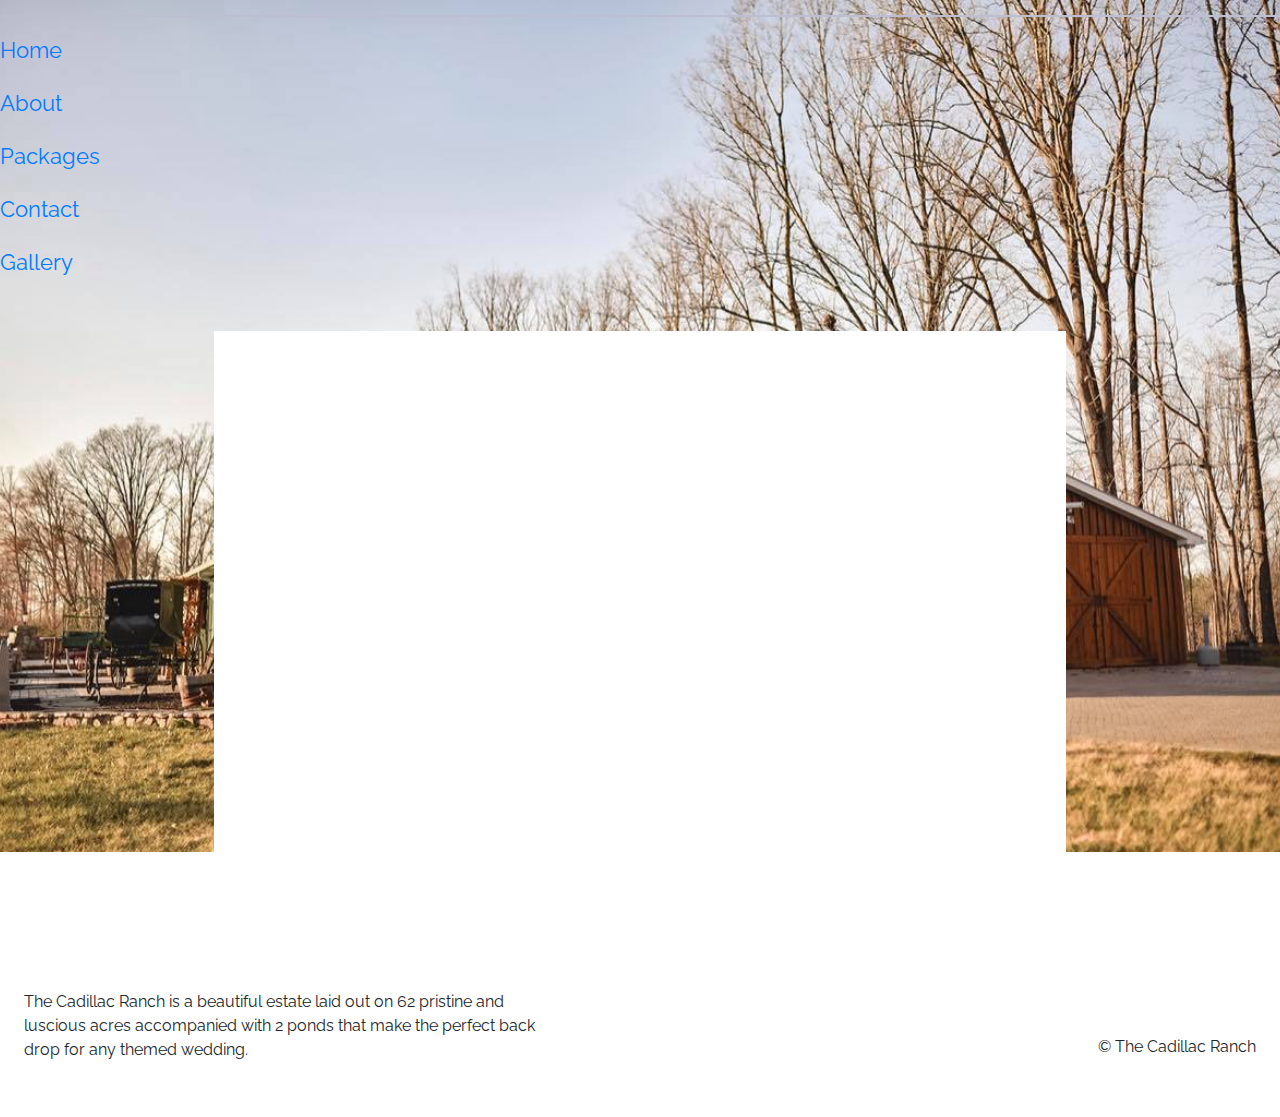
<file: media.html>
<!DOCTYPE HTML>
<html>

<head>
	<title>The Cadillac Ranch</title>
	<meta charset="utf-8" />
	<meta name="viewport" content="width=device-width, initial-scale=1, user-scalable=no" />
	<link rel="stylesheet" href="assets/css/main.css" />
	<link rel="stylesheet" href="https://stackpath.bootstrapcdn.com/bootstrap/4.3.1/css/bootstrap.min.css"
		integrity="sha384-ggOyR0iXCbMQv3Xipma34MD+dH/1fQ784/j6cY/iJTQUOhcWr7x9JvoRxT2MZw1T" crossorigin="anonymous">
	<noscript>
		<link rel="stylesheet" href="assets/css/noscript.css" />
	</noscript>
</head>

<body class="is-preload">
    <div class="parallaxNoScroll">
	<nav role="navigation" style="position: sticky; z-index: 105010; padding-bottom: 1em;">
		<div id="menuToggle">
			<input type="checkbox" />
			<span></span>
			<span></span>
			<span></span>
			<ul id="menu">
				<a href="index.html">
					<li>Home</li>
				</a>
				<a href="about.html">
					<li>About</li>
				</a>
				<a href="packages.html">
					<li>Packages</li>
				</a>
				<a href="contact.html">
					<li>Contact</li>
				</a>
				<a href="gallery.html">
					<li>Gallery</li>
				</a>
			</ul>
		</div>
	</nav>
	<div id="wrapper">
		<section id="main">
			<div class="items">
				<div class="item moviespan-10">
                    
				</div>
			</div>
		</section>
		<section id="footer">
			<section>
				<p>The Cadillac Ranch is a beautiful estate laid out on 62 pristine and luscious acres accompanied with
					2 ponds that make the perfect back drop for any themed wedding.</p>
			</section>
			<section>
				<ul class="icons">
					<li><a href="https://www.facebook.com/cadillacranchvenue" class="icon brands fa-facebook-f"
							target="_blank" rel="noopener noreferrer"><span class="label">Facebook</span></a></li>
				</ul>
				<ul class="copyright">
					<li>&copy; The Cadillac Ranch</li>
				</ul>
			</section>
		</section>
    </div>
</div>
	<script src="assets/js/jquery.min.js"></script>
	<script src="assets/js/jquery.poptrox.min.js"></script>
	<script src="assets/js/browser.min.js"></script>
	<script src="assets/js/breakpoints.min.js"></script>
	<script src="assets/js/util.js"></script>
	<script src="assets/js/about.js"></script>
</body>

</html>
</file>
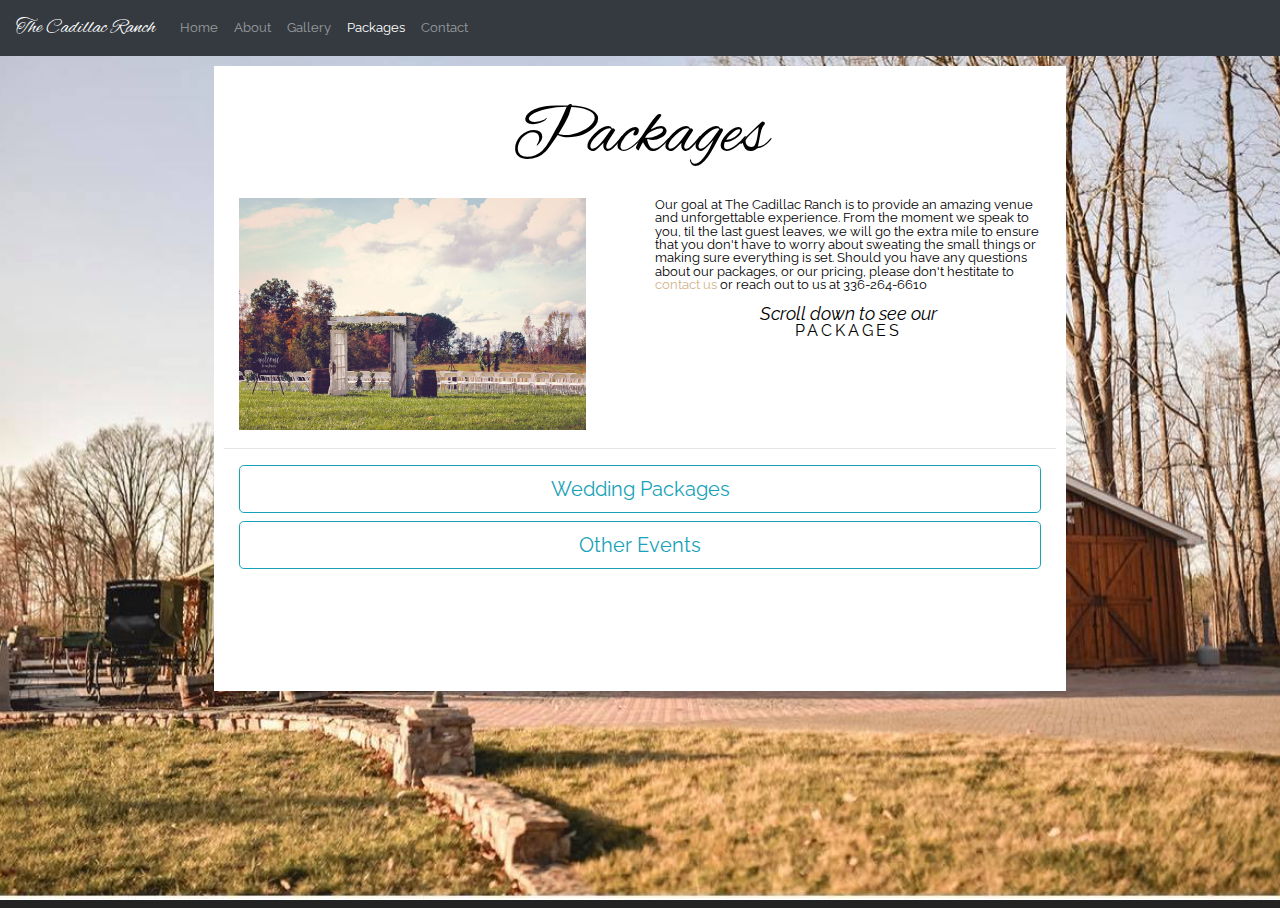
<file: packages.html>
<!DOCTYPE HTML>
<html>
<head>
	<title>The Cadillac Ranch</title>
	<meta charset="utf-8" />
	<meta name="viewport" content="width=device-width, initial-scale=1, user-scalable=no" />
	<link rel="stylesheet" href="https://stackpath.bootstrapcdn.com/bootstrap/4.3.1/css/bootstrap.min.css" integrity="sha384-ggOyR0iXCbMQv3Xipma34MD+dH/1fQ784/j6cY/iJTQUOhcWr7x9JvoRxT2MZw1T" crossorigin="anonymous">
	<link rel="stylesheet" href="assets/css/main.css" />
	<script src="https://code.jquery.com/jquery-3.3.1.slim.min.js" integrity="sha384-q8i/X+965DzO0rT7abK41JStQIAqVgRVzpbzo5smXKp4YfRvH+8abtTE1Pi6jizo" crossorigin="anonymous"></script>
	<script src="https://cdnjs.cloudflare.com/ajax/libs/popper.js/1.14.7/umd/popper.min.js" integrity="sha384-UO2eT0CpHqdSJQ6hJty5KVphtPhzWj9WO1clHTMGa3JDZwrnQq4sF86dIHNDz0W1" crossorigin="anonymous"></script>
	<script src="https://stackpath.bootstrapcdn.com/bootstrap/4.3.1/js/bootstrap.min.js" integrity="sha384-JjSmVgyd0p3pXB1rRibZUAYoIIy6OrQ6VrjIEaFf/nJGzIxFDsf4x0xIM+B07jRM" crossorigin="anonymous"></script>
	<noscript>
		<link rel="stylesheet" href="assets/css/noscript.css" /> </noscript>
</head>

<body class="is-preload">
	<nav class="navbar sticky-top navbar-expand-lg navbar-dark bg-dark scrolling-navbar"> <a class="navbar-brand" href="index.html">The Cadillac Ranch</a>
		<button class="navbar-toggler" type="button" data-toggle="collapse" data-target="#navbarTogglerDemo02" aria-controls="navbarTogglerDemo02" aria-expanded="false" aria-label="Toggle navigation"> <span class="navbar-toggler-icon"></span> </button>
		<div class="collapse navbar-collapse" id="navbarTogglerDemo02" style="height: 40px;">
			<ul class="navbar-nav mr-auto mt-2 mt-lg-0">
				<li class="nav-item"> <a class="nav-link" href="index.html">Home</a> </li>
				<li class="nav-item"> <a class="nav-link" href="about.html">About</a> </li>
				<li class="nav-item"> <a class="nav-link" href="gallery.html">Gallery</a> </li>
				<li class="nav-item active"> <a class="nav-link" href="#">Packages<span class="sr-only">(current)</span></a> </li>
				<li class="nav-item"> <a class="nav-link" href="contact.html">Contact</a> </li>
			</ul>
		</div>
	</nav>
	<div class="parallaxNoScroll">
		<div id="galleryWrapper">
			<section id="main" style="overflow: hidden;">
				<div class="itemsContact">
					<div class="item span-10">
						<p class="weddingHeaderNoPosition" style="text-align: center; font-size: 72; margin-top: 25px; margin-bottom: 25px;">Packages </p>
						<div class="container" style="overflow: hidden">
							<div class="row">
								<div class="col"> <img src="images/packages.jpg" width="90%"> </div>
								<div class="col"> Our goal at The Cadillac Ranch is to provide an amazing venue and unforgettable experience. From the moment we speak to you, til the last guest leaves, we will go the extra mile to ensure that you don't have to worry about sweating the small things or making sure everything is set. Should you have any questions about our packages, or our pricing, please don't hestitate to <a href="contact.html" style="color: tan;">contact us</a> or reach out to us at 336-264-6610
									<br />
									<br />
									<p style="text-align: center; font-style: italic; font-size: large;">Scroll down to see our</p>
									<p style="text-align: center; letter-spacing: 3px; font-size: larger;">PACKAGES</p>
								</div>
							</div>
						</div>
						<hr>
						<div class="container"> <a class="btn btn btn-outline-info btn-lg btn-block" data-toggle="collapse" href="#weddingPackages" role="button" aria-expanded="false" aria-controls="weddingPackages otherPackages">
							Wedding Packages
						</a> <a class="btn btn btn-outline-info btn-lg btn-block" data-toggle="collapse" href="#otherPackages" role="button" aria-expanded="false" aria-controls="weddingPackages otherPackages">
							Other Events
						</a> </div>
						<div class="collapse" id="weddingPackages" style="padding: 15px;">
							<div class="card card-body">
								<div class="container" id="weddingpackage">
									<div class="container">
										<p style="text-align: center; font-size: x-large; letter-spacing: 3px;">Guest Count </p>
										<p style="text-align: center; margin: 3px;">Our venue is able to support a variety of guest counts for different packages</p>
										<p style="text-align: center; margin: 3px;">Pacakges avaialable for guest counts below:</p>
										<p style="text-align: center; margin: 3px;">• Up to 100</p>
										<p style="text-align: center; margin: 3px;">• 101 - 175 guests</p>
										<p style="text-align: center; margin: 3px;">• 176-225 guests</p>
										<p style="text-align: center; margin: 3px;">All packages have the following items included <a href="#included_items" style="color: tan;">these items</a> </p>
									</div>
									<hr>
									<div class="container">
										<p style="text-align: center; font-size: x-large; letter-spacing: 3px;">Elopement Package </p>
										<p style="text-align: center; margin: 3px;">Our elopement package is focused on intimate ceremonies and are limited to 50 guests. </p>
										<p style="text-align: center; margin: 3px;">Must be booked the month of the wedding, and can only be booked Monday through Thursday.</p>
										<p style="text-align: center; margin: 3px;">Includes:</p>
										<p style="text-align: center; margin: 3px;">• Chairs for Guests</p>
										<p style="text-align: center; margin: 3px;">• Tables for Guests</p>
										<p style="text-align: center; margin: 3px;">• Access to event venue for 5 hours</p>
									</div>
									<hr>
									<div class="container" id="included_items">
										<p style="text-align: center; font-size: x-large; letter-spacing: 3px; margin: 3px;"> All Packages Include</p>
										<p style="text-align: center; margin: 3px;">• Two hours of rehearsal the day prior (subject to availability)</p>
										<p style="text-align: center; margin: 3px;">• (25) 60'' Round Tables</p>
										<p style="text-align: center; margin: 3px;">• (10) 72'' Rectangle Tables</p>
										<p style="text-align: center; margin: 3px;">• (400) White Folding Chairs</p>
										<p style="text-align: center; margin: 3px">• (225) Gold Chiavari Chairs</p>
										<p style="text-align: center; margin: 3px;">• Central Air and Heating</p>
										<p style="text-align: center; margin: 3px;">• Wireless Internet</p>
										<p style="text-align: center; margin: 3px;">• Hanging String Lights</p>
										<p style="text-align: center; margin: 3px;">• Catering Prep Area with Food Warmers (Rental Fee Applies for Food Warmers)</p>
										<p style="text-align: center; margin: 3px;">• Stationary Bar</p>
										<p style="text-align: center; margin: 3px;">• Industrial Size Ice Maker</p>
										<p style="text-align: center; margin: 3px;">• Surround Sound Speakers with Wireless Mic and Auxiliary Cord Hookup (Additional fee; Not in lieu of DJ Service)</p>
										<p style="text-align: center; margin: 3px;">• Custom Bridal Suite</p>
										<p style="text-align: center; margin: 3px;">• Groosmen Quarters</p>
										<p style="text-align: center; margin: 3px;">• On-site Accomodations (Additional Fee Applies) </p>
										<p style="text-align: center; margin: 3px;">• Patio Area with Wood Burning Fire Pit </p>
										<p style="text-align: center; margin: 3px;">• Parking Attendant</p>
										<p style="text-align: center; margin: 3px;">• Multiple Golf Carts for Guests Needing Additional Assistance</p>
										<p style="text-align: center; margin: 3px;">• Venue Liaison</p>
										<p style="text-align: center; margin: 3px;">• Access to the property for photography </p>
										<p style="text-align: center; margin: 3px;">• Gas Grill (Available for Rental)</p>
										<p style="text-align: center; margin: 3px;">• Decor Package (Additional Fee Applies) </p>
										<p style="text-align: center; margin: 3px;">• Enclosed Play Area for Children</p>
									</div>
									<hr>
									<div class="container">
										<p style="text-align: center; font-size: x-large; letter-spacing: 3px;">Rehearsal Only</p>
										<p style="text-align: center; margin: 3px">We do have the venue available for rehearsal only. This is subject to availability. Please <a href="contact.html" style="color: tan;">contact
											us</a> or reach out to us at 336-264-6610</p>
									</div>
								</div>
							</div>
						</div>
						<div class="collapse" id="otherPackages" style="padding: 15px;">
							<div class="card card-body">
								<div class="container">
									<p style="text-align: center; font-size: x-large; letter-spacing: 3px;">We are able to support a multitude of event types. These events can include but are not limited to:</p>
									<p style="text-align: center; margin: 3px;">• Bridal Showers</p>
									<p style="text-align: center; margin: 3px;">• Birthday Parties</p>
									<p style="text-align: center; margin: 3px;">• Baby Showers</p>
									<p style="text-align: center; margin: 3px;">• Corporate Retreats</p>
									<p style="text-align: center; margin: 3px;">• Corporate Parties</p>
									<p style="text-align: center; margin: 3px;">• Holiday Parties</p>
									<p style="text-align: center; margin: 3px;">• Anniversary Parties</p>
									<p style="text-align: center; margin: 3px;"> We strongly encourage you to reach out to us through our <a href="contact.html" style="color:tan">contact page</a> or giving us a call at 336-264-6610 for any questions or information on how to book The Cadillac Ranch for your next event. </p>
								</div>
							</div>
						</div>
					</div>
			</section>
			</div>
		</div>
		<script src="assets/js/jquery.min.js"></script>
		<script src="assets/js/jquery.poptrox.min.js"></script>
		<script src="assets/js/browser.min.js"></script>
		<script src="assets/js/breakpoints.min.js"></script>
		<script src="assets/js/util.js"></script>
		<script src="assets/js/about.js"></script>
</body>

</html>
</file>
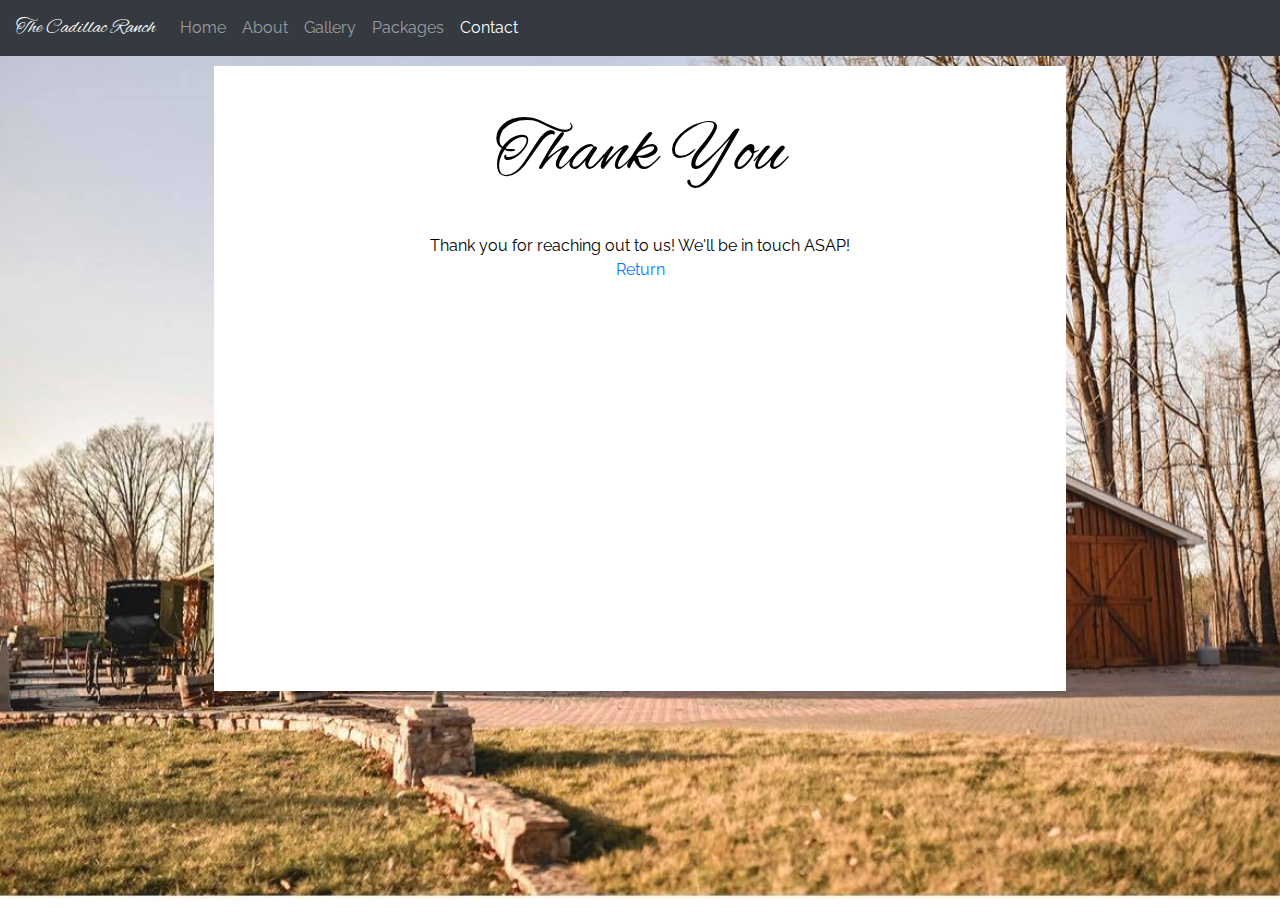
<file: thankyou.html>
<!DOCTYPE HTML>
<html>

<head>
	<title>The Cadillac Ranch</title>
	<meta charset="utf-8" />
	<meta name="viewport" content="width=device-width, initial-scale=1, user-scalable=no" />
	<link rel="stylesheet" href="assets/css/main.css" />
	<link rel="stylesheet" href="https://stackpath.bootstrapcdn.com/bootstrap/4.3.1/css/bootstrap.min.css"
		integrity="sha384-ggOyR0iXCbMQv3Xipma34MD+dH/1fQ784/j6cY/iJTQUOhcWr7x9JvoRxT2MZw1T" crossorigin="anonymous">
	<script src="https://code.jquery.com/jquery-3.3.1.slim.min.js"
		integrity="sha384-q8i/X+965DzO0rT7abK41JStQIAqVgRVzpbzo5smXKp4YfRvH+8abtTE1Pi6jizo"
		crossorigin="anonymous"></script>
	<script src="https://cdnjs.cloudflare.com/ajax/libs/popper.js/1.14.7/umd/popper.min.js"
		integrity="sha384-UO2eT0CpHqdSJQ6hJty5KVphtPhzWj9WO1clHTMGa3JDZwrnQq4sF86dIHNDz0W1"
		crossorigin="anonymous"></script>
	<script src="https://stackpath.bootstrapcdn.com/bootstrap/4.3.1/js/bootstrap.min.js"
		integrity="sha384-JjSmVgyd0p3pXB1rRibZUAYoIIy6OrQ6VrjIEaFf/nJGzIxFDsf4x0xIM+B07jRM"
		crossorigin="anonymous"></script>
	<noscript>
		<link rel="stylesheet" href="assets/css/noscript.css" />
	</noscript>
</head>

<body class="is-preload">
	<nav class="navbar sticky-top navbar-expand-lg navbar-dark bg-dark scrolling-navbar"> <a class="navbar-brand"
			href="index.html">The Cadillac Ranch</a>
		<button class="navbar-toggler" type="button" data-toggle="collapse" data-target="#navbarTogglerDemo02"
			aria-controls="navbarTogglerDemo02" aria-expanded="false" aria-label="Toggle navigation"> <span
				class="navbar-toggler-icon"></span> </button>
		<div class="collapse navbar-collapse" id="navbarTogglerDemo02" style="height: 40px;">
			<ul class="navbar-nav mr-auto mt-2 mt-lg-0">
				<li class="nav-item"> <a class="nav-link" href="index.html">Home</a> </li>
				<li class="nav-item"> <a class="nav-link" href="about.html">About</a> </li>
				<li class="nav-item"> <a class="nav-link" href="gallery.html">Gallery</a> </li>
				<li class="nav-item"> <a class="nav-link" href="packages.html">Packages</a> </li>
				<li class="nav-item active"> <a class="nav-link" href="#">Contact<span class="sr-only">(current)</span></a> </li>
			</ul>
		</div>
	</nav>
	<div class="parallaxNoScroll">
		<div id="galleryWrapper">
			<section id="main" style="overflow: hidden;">
				<div class="itemsContact">
					<div class="item span-10">
						<p class="weddingHeaderNoPosition"
							style="text-align: center; font-size: 72; margin-top: 25px; margin-bottom: 25px;">Thank You
						</p>
					<p style="text-align: center;">
						Thank you for reaching out to us! We'll be in touch ASAP!<br />
						<a href="/index.html">Return </a>
                    </p>
					</div>
			</section>
		</div>
	</div>
	<script src="assets/js/jquery.min.js"></script>
	<script src="assets/js/jquery.poptrox.min.js"></script>
	<script src="assets/js/browser.min.js"></script>
	<script src="assets/js/breakpoints.min.js"></script>
	<script src="assets/js/util.js"></script>
	<script src="assets/js/about.js"></script>
</body>

</html>
</file>
<file: assets/css/noscript.css>
/*
	Parallelism by Pixelarity
	pixelarity.com | hello@pixelarity.com
	License: pixelarity.com/license
*/

/* Main */

	#main {
		opacity: 1 !important;
		overflow-x: auto !important;
	}

		#main .item.thumb img {
			opacity: 1 !important;
		}
</file>
<file: assets/css/main.css>
@import url("https://fonts.googleapis.com/css?family=Source+Sans+Pro:400,600");
 @import url("fontawesome-all.min.css");
 @import url('https://fonts.googleapis.com/css2?family=Open+Sans&display=swap');
 @import url('https://fonts.googleapis.com/css2?family=Open+Sans&family=Tangerine:wght@700&display=swap');
 @import url('https://fonts.googleapis.com/css2?family=Alex+Brush&display=swap');
 @import url('https://fonts.googleapis.com/css2?family=Raleway&display=swap');
 html, body, div, span, applet, object, iframe, h1, h2, h3, h4, h5, h6, p, blockquote, pre, a, abbr, acronym, address, big, cite, code, del, dfn, em, img, ins, kbd, q, s, samp, small, strike, strong, sub, sup, tt, var, b, u, i, center, dl, dt, dd, ol, ul, li, fieldset, form, label, legend, table, caption, tbody, tfoot, thead, tr, th, td, article, aside, canvas, details, embed, figure, figcaption, footer, header, hgroup, menu, output, ruby, section, summary, time, mark, audio, video {
     margin: 0;
     padding: 0;
     font-size: 100%;
     font: inherit;
     font-family: 'Open Sans', sans-serif;
     font-family: 'Raleway', cursive;
     vertical-align: baseline;

}
 article, aside, details, figcaption, figure, footer, header, hgroup, menu, section {
     display: block;
}
 body {
     line-height: 1;
     margin: 0;
     padding: 0;
     background: #232323;
     color: #cdcdcd;
     font-family: "Avenir Next", "Avenir", sans-serif;
     min-height: 100%;
}
 .mouse_scroll {
     display: block;
     margin: 0 auto;
     width: 24px;
     height: 100px;
     margin-top: 125px;
}
 .m_scroll_arrows {
     display: block;
     width: 5px;
     height: 5px;
     -ms-transform: rotate(45deg);
    /* IE 9 */
     -webkit-transform: rotate(45deg);
    /* Chrome, Safari, Opera */
     transform: rotate(45deg);
     border-right: 2px solid white;
     border-bottom: 2px solid white;
     margin: 0 0 3px 4px;
     width: 16px;
     height: 16px;
}
 .unu {
     margin-top: 1px;
}
 .unu, .doi, .trei {
     -webkit-animation: mouse-scroll 1s infinite;
     -moz-animation: mouse-scroll 1s infinite;
     animation: mouse-scroll 1s infinite;
}
 .unu {
     -webkit-animation-delay: .1s;
     -moz-animation-delay: .1s;
     -webkit-animation-direction: alternate;
     animation-direction: alternate;
     animation-delay: alternate;
}
 .doi {
     -webkit-animation-delay: .2s;
     -moz-animation-delay: .2s;
     -webkit-animation-direction: alternate;
     animation-delay: .2s;
     animation-direction: alternate;
     margin-top: -6px;
}
 .trei {
     -webkit-animation-delay: .3s;
     -moz-animation-delay: .3s;
     -webkit-animation-direction: alternate;
     animation-delay: .3s;
     animation-direction: alternate;
     margin-top: -6px;
}
 .mouse {
     height: 42px;
     width: 24px;
     border-radius: 14px;
     transform: none;
     border: 2px solid white;
     top: 170px;
}
 .wheel {
     height: 5px;
     width: 2px;
     display: block;
     margin: 5px auto;
     background: white;
     position: relative;
     height: 4px;
     width: 4px;
     border: 2px solid #fff;
     -webkit-border-radius: 8px;
     border-radius: 8px;
}
 .wheel {
     -webkit-animation: mouse-wheel 0.6s linear infinite;
     -moz-animation: mouse-wheel 0.6s linear infinite;
     animation: mouse-wheel 0.6s linear infinite;
}
 @-webkit-keyframes mouse-wheel{
     0% {
         opacity: 1;
         -webkit-transform: translateY(0);
         -ms-transform: translateY(0);
         transform: translateY(0);
    }
     100% {
         opacity: 0;
         -webkit-transform: translateY(6px);
         -ms-transform: translateY(6px);
         transform: translateY(6px);
    }
}
 @-moz-keyframes mouse-wheel {
     0% {
         top: 1px;
    }
     25% {
         top: 2px;
    }
     50% {
         top: 3px;
    }
     75% {
         top: 2px;
    }
     100% {
         top: 1px;
    }
}
 @-o-keyframes mouse-wheel {
     0% {
         top: 1px;
    }
     25% {
         top: 2px;
    }
     50% {
         top: 3px;
    }
     75% {
         top: 2px;
    }
     100% {
         top: 1px;
    }
}
 @keyframes mouse-wheel {
     0% {
         top: 1px;
    }
     25% {
         top: 2px;
    }
     50% {
         top: 3px;
    }
     75% {
         top: 2px;
    }
     100% {
         top: 1px;
    }
}
 @-webkit-keyframes mouse-scroll {
     0% {
         opacity: 0;
    }
     50% {
         opacity: .5;
    }
     100% {
         opacity: 1;
    }
}
 @-moz-keyframes mouse-scroll {
     0% {
         opacity: 0;
    }
     50% {
         opacity: .5;
    }
     100% {
         opacity: 1;
    }
}
 @-o-keyframes mouse-scroll {
     0% {
         opacity: 0;
    }
     50% {
         opacity: .5;
    }
     100% {
         opacity: 1;
    }
}
 @keyframes mouse-scroll {
     0% {
         opacity: 0;
    }
     50% {
         opacity: .5;
    }
     100% {
         opacity: 1;
    }
}
 .parallax {
    /* The image used */
     background-image: url('../../images/bg.jpg');

     height: calc(100vh - 48px);

    /* Create the parallax scrolling effect */
     background-attachment: scroll;
     background-position: center;
     background-repeat: no-repeat;
     background-size: cover;
}
 .parallaxNoScroll {
    /* The image used */
     background-image: url("../../images/bg.jpg");
    /* Set a specific height */
     height: calc(100vh - 48px);
    /* Create the parallax scrolling effect */
     background-attachment: fixed;
     background-position: center;
     background-repeat: no-repeat;
     background-size: cover;
}
 
#nav1
{  
    background-color:#000; /*whichever you want*/
    opacity: 0.5; 
    filter:(opacity=20);       
}
.navbar-brand {
    font-family: 'Alex Brush', cursive;
}

 .weddingHeader {
     left: 0;
     right: 0;
     stroke: black;
     position: absolute;
     text-align: center;
     font-family: 'Open Sans', sans-serif;
     font-family: 'Alex Brush', cursive;
     font-size: 72px;
}

.weddingHeaderNoPosition {
    text-align: center;
    font-family: 'Open Sans', sans-serif;
    font-family: 'Alex Brush', cursive;
    font-size: 72px;
}

.indexHeader {
    text-align: center;
    font-family: 'Open Sans', sans-serif;
    font-family: 'Alex Brush', cursive;
    letter-spacing: 10px;
    color: white;
    text-shadow: 2px 2px #000000;
}

 .form {
     height: 475px;
     background: transparent;
     border-radius: 8px;
     padding: 20px 30px;
     overflow-y: hidden;
     overflow-x: hidden;
     box-sizing: border-box;
     font-family: "Montserrat", sans-serif;
     position: relative;
}
 input {
     width: 100%;
     padding: 10px;
     box-sizing: border-box;
     background: none;
     outline: none;
     resize: none;
     border: 0;
     font-family: "Montserrat", sans-serif;
     transition: all 0.3s;
     border-bottom: 2px solid #bebed2;
}
 input:focus {
     border-bottom: 2px solid #78788c;
}
 .pform:before {
     content: attr(type);
     display: block;
     margin: 28px 0 0;
     font-size: 14px;
     color: #5a5a5a;
}
 button {
     padding: 8px 12px;
     margin: 8px 0 0;
     border: 2px solid #78788c;
     text-align: start;
     background: 0;
     color: #5a5a6e;
     cursor: pointer;
     transition: all 0.3s;
}
 .flexbox {
     display: flex;
     flex-wrap: wrap;
     justify-content: center;
     margin: 0px;
}
 .grid {
     display: grid;
     grid-template-columns: repeat(auto-fill, minmax(300px, 1fr));
     grid-template-rows: 1fr;
     grid-gap: 7px;
     justify-content: center;
}
 .gridimg {
     width: 400px;
     height: 300px;
     padding: 7px 7px;
}
 .flex {
     object-fit: cover;
     height: 85%;
     width: 85%;
     justify-content: center;
     margin: 0;
     padding: 7px 7px;
     transition: all 0.5s;
}

 .contactDiv {
     content: "Hi";
     position: absolute;
     bottom: 0px;
     right: -35px;
     background: #50505a;
     color: #fff;
     width: 320px;
     padding: 4px 4px 4px 4px;
     border-radius: 6px;
     font-size: 13px;
}
 span {
     margin: 0 5px 0 15px;
}
 input[type=text], select, textarea {
     width: 100%;
     padding: 12px;
     border: 1px solid #ccc;
     border-radius: 4px;
     box-sizing: border-box;
     margin-top: 6px;
     margin-bottom: 16px;
     resize: vertical;
}
 input[type=submit] {
     background-color: #4CAF50;
     color: white;
     padding: 12px 20px;
     border: none;
     border-radius: 4px;
     cursor: pointer;
}
 input[type=submit]:hover {
     background-color: #45a049;
}
 .contactcontainer {
     border-radius: 5px;
     background-color: transparent;
     padding: 20px;
}
 h1 {
     overflow: hidden;
     text-align: center;
}
 h1:before, h1:after {
     background-color: #000;
     content: "";
     display: inline-block;
     height: 1px;
     position: relative;
     vertical-align: middle;
     width: 50%;
}
 h1:before {
     right: 0.5em;
     margin-left: -50%;
}
 h1:after {
     left: 0.5em;
     margin-right: -50%;
}
/* Clear floats after the columns */
 .row:after {
     content: "";
     display: table;
     clear: both;
}
 #menu li {
     padding: 10px 0;
     font-size: 22px;
}
/* * And let's slide it in from the left */
 #menuToggle input:checked ~ ul {
     transform: none;
}
 blockquote, q {
     quotes: none;
}
 blockquote:before, blockquote:after, q:before, q:after {
     content: '';
     content: none;
}
 table {
     border-collapse: collapse;
     border-spacing: 0;
}
 body {
     -webkit-text-size-adjust: none;
     margin: 0;
}
 mark {
     background-color: transparent;
     color: inherit;
}
 input::-moz-focus-inner {
     border: 0;
     padding: 0;
}
 input, select, textarea {
     -moz-appearance: none;
     -webkit-appearance: none;
     -ms-appearance: none;
     appearance: none;
}
/* Basic */
 html {
     box-sizing: border-box;
}
 *, *:before, *:after {
     box-sizing: inherit;
}

 @media screen and (max-width: 1280px) {
    .parallax {

        background-attachment: scroll;
        background-position: center;
        background-repeat: no-repeat;
        background-size: cover;
     }

     body {
         background-attachment: scroll;
         margin: 0;
    }
}
 @media screen and (max-width: 736px) {
     .parallax {

        background-attachment: scroll;
        background-position: center;
        background-repeat: no-repeat;
        background-size: cover;
     }
    
     body {
         background-attachment: scroll;
         background-size: contain;
         background-repeat: repeat, repeat, repeat;
         background-position: top left, bottom left, 50% 0%;
         
    }
}
 @media screen and (max-width: 1680px) {
    .parallax {

        background-attachment: scroll;
        background-position: center;
        background-repeat: no-repeat;
        background-size: cover;
     }
}
 @media screen and (max-width: 1280px) {
    .parallax {

        background-attachment: scroll;
        background-position: center;
        background-repeat: no-repeat;
        background-size: cover;
     }

     body, input, select, textarea {
         font-size: 10pt;
    }
}
 @media screen and (max-width: 980px) {
    .parallax {
        height: calc(100vh - 48px);

        background-attachment: scroll;
        background-position: center;
        background-repeat: no-repeat;
        background-size: cover;
     }

     body, input, select, textarea {
         font-size: 11pt;
    }
}
 a {
     color: #fff;
     color: rgba(255, 255, 255, 0.85);
     text-decoration: none;
     -moz-transition: color 0.25s ease-in-out;
     -webkit-transition: color 0.25s ease-in-out;
     -ms-transition: color 0.25s ease-in-out;
     transition: color 0.25s ease-in-out;
}
 a:hover {
     color: #d64760;
}
 h1, h2, h3, h4, h5, h6 {
     font-weight: 400;
     color: #fff;
     letter-spacing: -0.05em;
}
 strong, b {
     color: #fff;
     color: rgba(255, 255, 255, 0.85);
     font-weight: 600;
}
/* List */
 ul.icons {
     cursor: default;
     margin: 0 0 0.5em 0;
}
 ul.icons li {
     display: inline-block;
     font-size: 1.5em;
     margin-left: 1em;
}
 ul.icons li span {
     display: none;
}
 ul.icons li a {
     opacity: 0.35;
     color: #fff;
     -moz-transition: opacity 0.25s ease-in-out;
     -webkit-transition: opacity 0.25s ease-in-out;
     -ms-transition: opacity 0.25s ease-in-out;
     transition: opacity 0.25s ease-in-out;
}
 ul.icons li a:hover {
     opacity: 1.0;
}
 ul.icons li:first-child {
     margin-left: 0;
}
 @media screen and (max-width: 736px) {
     ul.icons {
         margin: 0 0 2em 0;
    }
}
/* Icons */
 .icon {
     text-decoration: none;
     position: relative;
     text-decoration: none;
}
 .icon:before {
     -moz-osx-font-smoothing: grayscale;
     -webkit-font-smoothing: antialiased;
     display: inline-block;
     font-style: normal;
     font-variant: normal;
     text-rendering: center center;
     line-height: 1;
     text-transform: none !important;
     font-family: 'Font Awesome 5 Free';
     font-weight: 400;
}
 .icon:before {
     line-height: inherit;
}
 .icon > .label {
     display: none;
}
 .icon.solid:before {
     font-weight: 900;
}
 .icon.brands:before {
     font-family: 'Font Awesome 5 Brands';
}
 .columnone {
     float: left;
     width: 50%;
}
 .columntwo {
     float: right;
     width: 50%;
}
 .vl {
     border-left: 1px solid gray;
}
 .i-am-centered {
     margin: auto;
     max-width: 1024px;
}
 .slider-container {
     box-shadow: 0 3px 6px rgba(0, 0, 0, 0.16), 0 3px 6px rgba(0, 0, 0, 0.23);
     height: 70vh;
     width: 70vw;
     position: relative;
     overflow: hidden;
}
 .slide {
     opacity: 0;
     height: 100vh;
     width: 100vw;
     background-position: center center;
     background-size: cover;
     position: absolute;
     top: -15vh;
     left: -15vw;
     transition: 0.4s ease;
     z-index: 1;
}
 .slide.active {
     opacity: 1;
}
 .arrow {
     position: fixed;
     background-color: transparent;
     padding: 20px;
     font-size: 30px;
     color: #fff;
     border: 2px solid orange;
     top: 50%;
     transform: translateY(-50%);
     cursor: pointer;
}
 .arrow:focus {
     outline: 0;
}
 .left-arrow {
     left: calc(15vw - 65px);
}
 .right-arrow {
     right: calc(15vw - 65px);
}
 .movie-container {
     position: relative;
     width: 100%;
     overflow: hidden;
     padding-top: 56.25%;
    /* 16:9 Aspect Ratio */
}
/* Clear floats after the columns */
 .row:after {
     content: "";
     display: table;
     clear: both;
}
 table {
     font-family: arial, sans-serif;
     border-collapse: collapse;
     width: 100%;
}
 td, th {
     border: 1px solid #dddddd;
     text-align: left;
     padding: 8px;
}
 tr:nth-child(even) {
     background-color: #dddddd;
}
/* Wrapper */
 #wrapper {
     display: -moz-flex;
     display: -webkit-flex;
     display: -ms-flex;
     display: flex;
     -moz-flex-direction: column;
     -webkit-flex-direction: column;
     -ms-flex-direction: column;
     flex-direction: column;
     -moz-justify-content: space-between;
     -webkit-justify-content: space-between;
     -ms-justify-content: space-between;
     justify-content: space-between;
     -moz-align-items: center;
     -webkit-align-items: center;
     -ms-align-items: center;
     align-items: center;
     -moz-transition: -moz-filter 0.5s ease-in-out;
     -webkit-transition: -webkit-filter 0.5s ease-in-out;
     -ms-transition: -ms-filter 0.5s ease-in-out;
     transition: filter 0.5s ease-in-out;
}
 #wrapper:before {
     content: '';
     display: block;
}
 #galleryWrapper {
     justify-content: center;
     display: -moz-flex;
     display: -webkit-flex;
     display: -ms-flex;
     display: flex;
     -moz-transition: -moz-filter 0.5s ease-in-out;
     -webkit-transition: -webkit-filter 0.5s ease-in-out;
     -ms-transition: -ms-filter 0.5s ease-in-out;
     transition: filter 0.5s ease-in-out;
}
 @media screen and (max-width: 736px) {
     #wrapper {
         min-height: 0;
    }
}
/* Scroll Zone */
 .scrollZone {
     position: fixed;
     width: 6rem;
     height: 100vh;
     cursor: -moz-grab;
     cursor: -webkit-grab;
     cursor: -ms-grab;
     cursor: grab;
     z-index: 10001;
}
 .scrollZone.left {
     left: 0;
}
 .scrollZone.right {
     right: 0;
}
 @media screen and (max-width: 736px) {
     .scrollZone {
         display: none;
    }
}
/* Main */
 #main {
     -moz-transition: opacity 1s ease-in-out;
     -webkit-transition: opacity 1s ease-in-out;
     -ms-transition: opacity 1s ease-in-out;
     transition: opacity 1s ease-in-out;
     -moz-transition-delay: 0.5s;
     -webkit-transition-delay: 0.5s;
     -ms-transition-delay: 0.5s;
     transition-delay: 0.5s;
     position: relative;
     z-index: 1;
     width: -moz-min-content;
     width: -webkit-min-content;
     width: -ms-min-content;
     width: min-content;
     max-width: 100vw;
     overflow-x: hidden;
     -webkit-overflow-scrolling: touch;
     padding: 5px;
}
 .segmented-control {
     display: table;
     width: 100%;
     margin: 2em 0;
     padding: 0;
}
 .segmented-control__item {
     display: table-cell;
     margin: 0;
     padding: 0;
     list-style-type: none;
}
 .segmented-control__input {
     position: absolute;
     visibility: hidden;
}
 .segmented-control__label {
     display: block;
     margin: 0 -1px -1px 0;
    /* -1px margin removes double-thickness borders between items */
     padding: 1em .25em;
     border: 1px solid #ddd;
     font: 14px/1.5 sans-serif;
     text-align: center;
     cursor: pointer;
}
 .segmented-control__label:hover {
     background: #fafafa;
}
 .segmented-control__input:checked + .segmented-control__label {
     background: #eee;
     color: #333;
}
 #main .items {
     display: -moz-flex;
     display: -webkit-flex;
     display: -ms-flex;
     display: flex;
}
 #main .itemsContact {
     display: -moz-flex;
     display: -webkit-flex;
     display: -ms-flex;
     display: flex;
}
 #main .items > :last-child {
     border-right: solid 10px #ffffff;
}
 #main .itemsContact > :last-child {
     border-right: solid 0px transparent;
}
 #main .item {
     -moz-flex-grow: 0;
     -webkit-flex-grow: 0;
     -ms-flex-grow: 0;
     flex-grow: 0;
     -moz-flex-shrink: 0;
     -webkit-flex-shrink: 0;
     -ms-flex-shrink: 0;
     flex-shrink: 0;
     margin: 5px;
     height: 16em;
     box-shadow: 0 0 0 10px #ffffff;
}
 #main .item.span-1 {
     width: 20em;
}
 #main .item.span-2 {
     width: 30em;
}
 #main .item.span-3 {
     width: 40em;
}
 #main .video {
     overflow: hidden;
     -moz-flex-grow: 0;
     -webkit-flex-grow: 0;
     -ms-flex-grow: 0;
     flex-grow: 0;
     -moz-flex-shrink: 0;
     -webkit-flex-shrink: 0;
     -ms-flex-shrink: 0;
     flex-shrink: 0;
     margin: 5px;
     height: 16em;
     box-shadow: 0 0 0 10px transparent;
}
 #main .video.span-8 {
     overflow: hidden;
     height: calc(75vh - 70px);
     background-color: transparent;
     color: black;
}
 #main .video > :last-child {
     border-right: solid 10px transparent;
}
 #main .item.span-10 {
     width: 65vw;
     height: calc(75vh - 70px);
     margin: 15px;
     background-color: white;
     color: black;
     overflow-y: auto;
}

#main .item.span-11 {
    width: 65vw;
    height: calc(97vh - 70px);
    margin: 15px;
    background-color: white;
    color: black;
    overflow-y: auto;
}

 #main .item.moviespan-10 {
     width: 65vw;
     height: calc(75vh - 70px);
     margin: 15px;
     background-color: white;
     color: black;
     overflow-y: auto;
}
 #main .item.intro {
     background-color: rgba(0, 0, 0, 0.65);
     ;
     background-image: url("images/overlay.png");
     display: -moz-flex;
     display: -webkit-flex;
     display: -ms-flex;
     display: flex;
     -moz-flex-direction: column;
     -webkit-flex-direction: column;
     -ms-flex-direction: column;
     flex-direction: column;
     -moz-justify-content: center;
     -webkit-justify-content: center;
     -ms-justify-content: center;
     justify-content: center;
     padding: 1em 3em;
}
 #main .item.intro h1 {
     font-size: 2em;
     line-height: 1em;
}
 #main .item.intro p {
     font-size: 1.25em;
     line-height: 1.5em;
     margin: 0.5em 0 0 0;
     opacity: 0.65;
}
 #main .item.thumb {
     display: block;
     position: relative;
     background: rgba(255, 255, 255, 0.25);
     cursor: default;
}
 #main .item.thumb h2 {
     position: absolute;
     bottom: 0;
     left: 0;
     background: rgba(18, 21, 29, 0.85);
     width: 100%;
     padding: 1em;
     font-weight: 400;
     line-height: 1em;
     z-index: 2;
}
 #main .item.thumb img {
     display: block;
     z-index: 1;
     position: absolute;
     top: 0;
     left: 0;
     width: 100%;
     height: 100%;
     -moz-object-fit: cover;
     -webkit-object-fit: cover;
     -ms-object-fit: cover;
     object-fit: cover;
     -moz-object-position: center;
     -webkit-object-position: center;
     -ms-object-position: center;
     object-position: center;
     -moz-transition: opacity 0.75s ease-in-out;
     -webkit-transition: opacity 0.75s ease-in-out;
     -ms-transition: opacity 0.75s ease-in-out;
     transition: opacity 0.75s ease-in-out;
     -moz-transition-delay: 1.25s;
     -webkit-transition-delay: 1.25s;
     -ms-transition-delay: 1.25s;
     transition-delay: 1.25s;
}
 #main .item.thumb.delay-1 img {
     -moz-transition-delay: 1.375s;
     -webkit-transition-delay: 1.375s;
     -ms-transition-delay: 1.375s;
     transition-delay: 1.375s;
}
 #main .item.thumb.delay-2 img {
     -moz-transition-delay: 1.5s;
     -webkit-transition-delay: 1.5s;
     -ms-transition-delay: 1.5s;
     transition-delay: 1.5s;
}
 #main .item.thumb.delay-3 img {
     -moz-transition-delay: 1.625s;
     -webkit-transition-delay: 1.625s;
     -ms-transition-delay: 1.625s;
     transition-delay: 1.625s;
}
 #main .item.thumb.delay-4 img {
     -moz-transition-delay: 1.75s;
     -webkit-transition-delay: 1.75s;
     -ms-transition-delay: 1.75s;
     transition-delay: 1.75s;
}
 #main .item.thumb.delay-5 img {
     -moz-transition-delay: 1.875s;
     -webkit-transition-delay: 1.875s;
     -ms-transition-delay: 1.875s;
     transition-delay: 1.875s;
}
 #main .item.thumb.delay-6 img {
     -moz-transition-delay: 2s;
     -webkit-transition-delay: 2s;
     -ms-transition-delay: 2s;
     transition-delay: 2s;
}
 body.is-preload #main {
     opacity: 0;
}
 body.is-preload #main .item.thumb img {
     opacity: 0;
}
 @media screen and (max-width: 1680px) {
     #main .item {
         height: 14em;
    }
     #main .item.span-1 {
         width: 17em;
    }
     #main .item.span-2 {
         width: 25.5em;
    }
     #main .item.span-3 {
         width: 34em;
    }
}
 @media screen and (max-width: 736px) {
     #main {
         width: 100%;
         overflow-x: hidden;
         overflow-y: auto;
         padding: 2.5px;
    }
     #main .items {
         -moz-flex-wrap: wrap;
         -webkit-flex-wrap: wrap;
         -ms-flex-wrap: wrap;
         flex-wrap: wrap;
         -moz-justify-content: center;
         -webkit-justify-content: center;
         -ms-justify-content: center;
         justify-content: center;
    }
     #main .items > :last-child {
         border-right: 0;
    }
     #main .item {
         -moz-flex-grow: 1;
         -webkit-flex-grow: 1;
         -ms-flex-grow: 1;
         flex-grow: 1;
         -moz-flex-shrink: 1;
         -webkit-flex-shrink: 1;
         -ms-flex-shrink: 1;
         flex-shrink: 1;
         width: calc(50vw - 15px) !important;
         margin: 2.5px;
         box-shadow: 0 0 0 5px #ffffff;
    }
     #main .item.intro {
         width: calc(100vw - 20px) !important;
         text-align: center;
         height: auto;
         padding: 3em;
    }
     #main .item.intro h1 {
         font-size: 2em;
    }
     #main .item.intro p {
         font-size: 1em;
    }
     #main .item.thumb h2 {
         display: none;
    }
}
 @media screen and (max-width: 480px) {
     #main .item {
         height: 10em;
    }
}
/* Header */
 #footer {
     width: 100%;
     padding: 1.5em;
     margin-bottom: 15px;
     display: -moz-flex;
     display: -webkit-flex;
     display: -ms-flex;
     display: flex;
     -moz-justify-content: space-between;
     -webkit-justify-content: space-between;
     -ms-justify-content: space-between;
     justify-content: space-between;
     position: relative;
     z-index: 10002;
}
 #footer > section:first-child {
     text-align: left;
     max-width: 36em;
     padding-right: 2em;
}
 #footer > section:last-child {
     text-align: right;
     max-width: 36em;
}
 #footer h2 {
     font-size: 2.25em;
     margin: 0 0 1em 0;
}
 #footer .copyright li {
     display: inline-block;
     margin-left: 1em;
     padding-left: 1em;
     border-left: solid 1px rgba(255, 255, 255, 0.25);
     line-height: 1em;
}
 #footer .copyright li:first-child {
     border-left: 0;
     margin-left: 0;
     padding-left: 0;
}
 @media screen and (max-width: 980px) {
     #footer {
         -moz-flex-direction: column;
         -webkit-flex-direction: column;
         -ms-flex-direction: column;
         flex-direction: column;
    }
     #footer > section:first-child {
         width: 100%;
         padding-right: 0;
    }
     #footer > section:last-child {
         text-align: left;
         margin: 1.5em 0 0 0;
         width: 100%;
    }
}
 @media screen and (max-width: 736px) {
     #footer {
         text-align: center;
         padding: 3em;
    }
     #footer > section:first-child {
         text-align: center;
         max-width: 100%;
    }
     #footer > section:last-child {
         text-align: center;
         max-width: 100%;
    }
     #footer .copyright li {
         display: block;
         margin: 0.75em 0 0 0;
         padding-left: 0;
         border-left: 0;
    }
     #footer .copyright li:first-child {
         margin-top: 0;
    }
}

figure {
    margin: 0;
    padding: 0;
}

@media (max-width: 756px) {
    .gallery {
        display: block;
    }
}

@media (min-width: 757px) {
    .gallery {
        display: grid;
    }
}

.firstcharacter {
    font-family: 'Raleway', cursive;
    float: left;
    font-size: 75px;
    line-height: 60px;
    padding-top: 4px;
  }

  

.wrap {
    max-width: 960px;
    width: 100%;
    margin: 0 auto;
}

.wrapHeader {
    max-width: 100%;
    width: 100%;
    margin: 0 auto;
}

.gallery {
    grid-template-columns: repeat(8, 1fr);
    grid-template-rows: repeat(35, 5vw);
    grid-gap: 15px;
    width: 100%;
}
.galleryHeader {
    width: 100%;
}

.gallery__item--bg-1 {
    grid-column-start: 1;
    grid-column-end: 9;
    grid-row-start: 1;
    grid-row-end: 7;
}

.gallery__item--1 {
    grid-column-start: 1;
    grid-column-end: 3;
    grid-row-start: 7;
    grid-row-end: 9;
}

.gallery__item--2 {
    grid-column-start: 3;
    grid-column-end: 5;
    grid-row-start: 7;
    grid-row-end: 9;
}

.gallery__item--3 {
    grid-column-start: 5;
    grid-column-end: 9;
    grid-row-start: 10;
    grid-row-end: 15;
}

.gallery__item--4 {
    grid-column-start: 1;
    grid-column-end: 5;
    grid-row-start: 9;
    grid-row-end: 12;
}

.gallery__item--5 {
    grid-column-start: 1;
    grid-column-end: 5;
    grid-row-start: 12;
    grid-row-end: 17;
}

.gallery__item--6 {
    grid-column-start: 5;
    grid-column-end: 9;
    grid-row-start: 7;
    grid-row-end: 10;
}

.gallery__item--7 {
    grid-column-start: 1;
    grid-column-end: 5;
    grid-row-start: 12;
    grid-row-end: 16;
}

.gallery__item--8 {
    grid-column-start: 5;
    grid-column-end: 9;
    grid-row-start: 15;
    grid-row-end: 20;
}

.gallery__item--9 {
    grid-column-start: 5;
    grid-column-end: 9;
    grid-row-start: 10;
    grid-row-end: 15;
}

.gallery__item--10 {
    grid-column-start: 1;
    grid-column-end: 5;
    grid-row-start: 20;
    grid-row-end: 23;
}

.gallery__item--11 {
    grid-column-start: 5;
    grid-column-end: 9;
    grid-row-start: 25;
    grid-row-end: 26;
}

.gallery__item--12 {
    grid-column-start: 1;
    grid-column-end: 5;
    grid-row-start: 23;
    grid-row-end: 25;
}

.gallery__item--13 {
    grid-column-start: 5;
    grid-column-end: 9;
    grid-row-start: 26;
    grid-row-end: 27;
}

.gallery__item--14 {
    grid-column-start: 1;
    grid-column-end: 9;
    grid-row-start: 25;
    grid-row-end: 27;
}

.gallery__item--15 {
    grid-column-start: 1;
    grid-column-end: 5;
    grid-row-start: 16;
    grid-row-end: 23;
}

.gallery__item--16 {
    grid-column-start: 5;
    grid-column-end: 9;
    grid-row-start: 20;
    grid-row-end: 31;
}

.gallery__item--17 {
    grid-column-start: 1;
    grid-column-end: 5;
    grid-row-start: 23;
    grid-row-end: 32;
}

.gallery__item--18 {
    grid-column-start: 5;
    grid-column-end: 9;
    grid-row-start: 31;
    grid-row-end: 36;
}

.gallery__item--20 {
    grid-column-start: 1;
    grid-column-end: 5;
    grid-row-start: 32;
    grid-row-end: 36    ;
}




.gallery__img {
    width: 100%;
    height: 100%;
    object-fit: cover;
    transition: .4s linear;
}

.gallery__img_padding {
    width: 100%;
    height: 100%;
    object-fit: cover;
    transition: .4s linear;
    padding: 20px;
}

.gallery__item {
    overflow: hidden;
}

.gallery__item > a {
    display: block;
    width: 100%;
    height: 100%;
}

.gallery__img:hover {
    transition: .4s linear;
    transform: scale(1.2);
}

.galleryHeader__img:hover {
    transition: .4s linear;
}

.galleryHeader__img {
    scale: (1.2);
}


.lightbox {
    position: fixed;
    z-index: 999;
    height: 0;
    width: 0;
    text-align: center;
    top: 0;
    left: 0;
    background: rgba(0, 0, 0, 0.8);
    opacity: 0;
    display: flex;
    align-items: center;
    flex-direction: column;
    justify-content: center;
}

.lightbox img {
    max-width: 80%;
    max-height: 90%;
    height: auto;
    margin: 0 auto;
    opacity: 0;
}

.lightbox:target {
    outline: none;
    width: 100%;
    height: 100%;
    opacity: 1 !important;
    
}
.lightbox:target img {
    opacity: 1;
    transition: opacity 0.6s;
    transition: opacity 0.6s;
}

.btn-close {
    font-size: 32px;
    display: block;
    margin: 0 auto;
    max-width: 200px;
    width: 100%;
    padding: 0 20px;
    color: white;
    font-weight: bold;
    text-decoration: none;
    height: auto;
}
</file>
